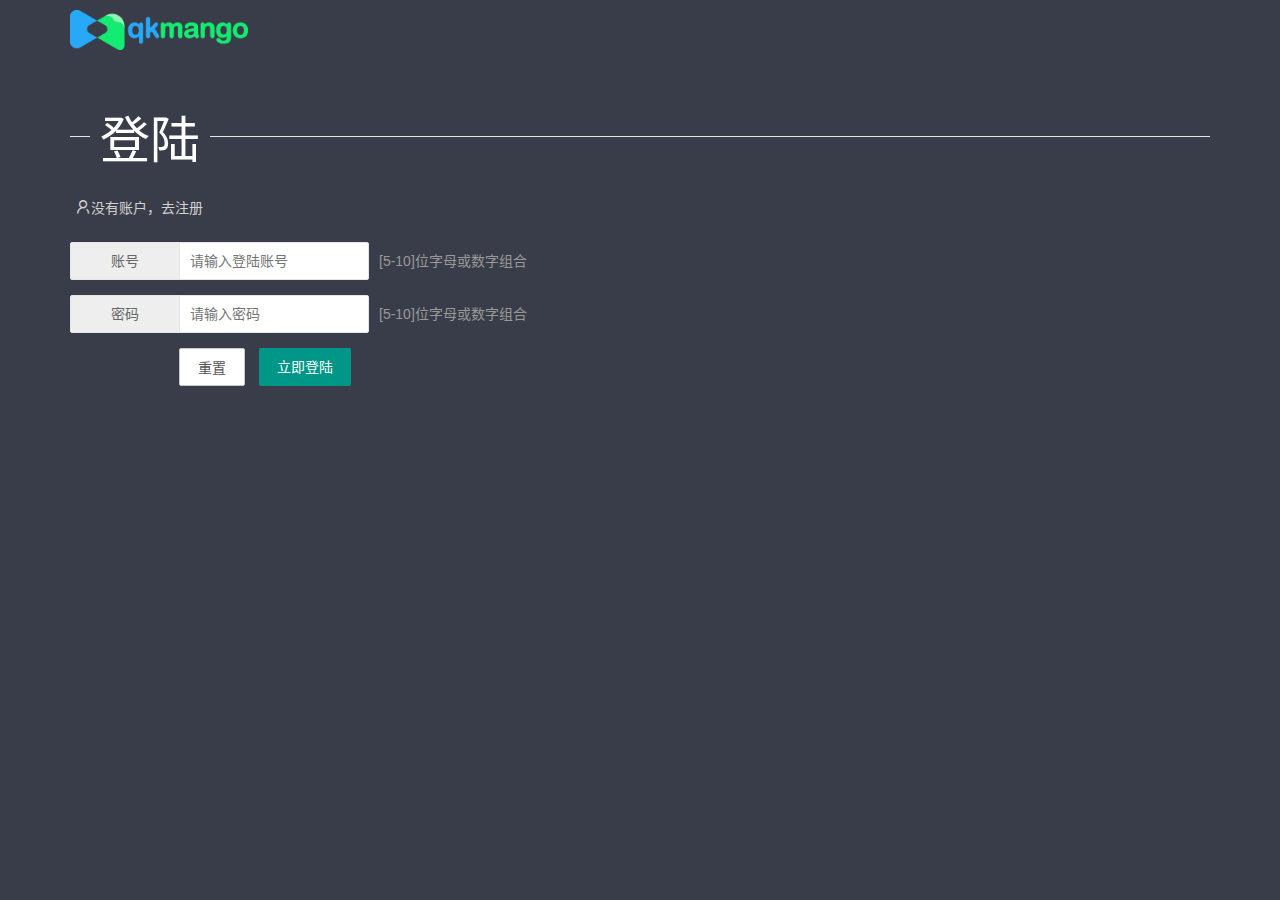
<file: src/main/webapp/login.html>
<!DOCTYPE html>
<html lang="zh-CN">
<head>
<meta charset="utf-8">
<title>登陆</title>
<link rel="stylesheet" type="text/css" href="lib/layui/css/layui.css"/>
<link rel="stylesheet" type="text/css" href="css/login.css"/>
</head>
<body class="layui-main layui-bg-black">
	
<!-- 顶部导航条logo -->
<nav id="top-nav">
	<a href="http://qkmango.cn" target="_blank"><img src="imgs/logo_color.png" /></a>
</nav>
	
<fieldset class="layui-elem-field layui-field-title layui-bg-black" style="margin-top: 50px;">
    <legend>登陆</legend>
</fieldset>
<a href="register.html" id="tip"><i class="layui-icon">&#xe66f;</i>没有账户，去注册</a>
<form class="layui-form layui-form-pane" action="">
    <div class="layui-form-item">
        <label class="layui-form-label layui-bg-gray">账号</label>
        <div class="layui-input-inline">
            <input type="text" name="loginAct" id="loginAct" lay-verify="required|loginAct" placeholder="请输入登陆账号" autocomplete="off" class="layui-input">
        </div>
        <div class="layui-form-mid layui-word-aux">[5-10]位字母或数字组合</div>
    </div>

    <div class="layui-form-item">
        <label class="layui-form-label layui-bg-gray">密码</label>
        <div class="layui-input-inline">
            <input type="password" name="loginPwd" id="loginPwd" lay-verify="required" placeholder="请输入密码" autocomplete="off" class="layui-input">
        </div>
        <div class="layui-form-mid layui-word-aux">[5-10]位字母或数字组合</div>
    </div>
    <div class="layui-form-item">
        <div class="layui-input-block">
            <button type="reset" class="layui-btn layui-btn-primary">重置</button>
            <button type="button" class="layui-btn" lay-submit id="submit" lay-filter="formsubmit">立即登陆</button>
        </div>
    </div>
</form>

</body>
</html>
<script type="text/javascript" src="lib/jquery/jquery-3.5.1.js"></script>
<script type="text/javascript" src="lib/layui/layui.js"></script>
<script type="text/javascript" src="js/login.js"></script>
</file>
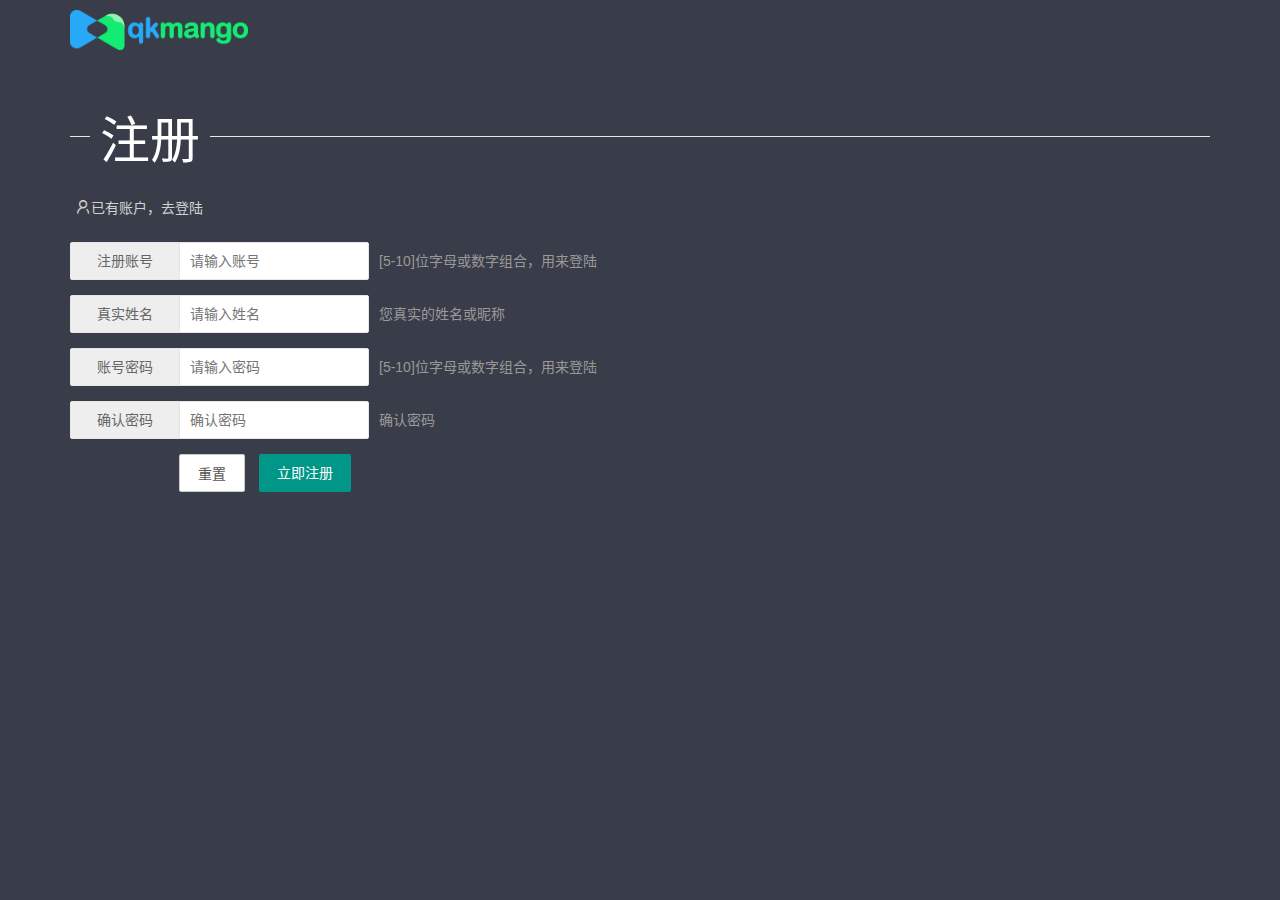
<file: src/main/webapp/register.html>
<!DOCTYPE html>
<html lang="zh-CN">
<head>
<meta charset="utf-8">
<title>注册</title>
<link rel="stylesheet" type="text/css" href="lib/layui/css/layui.css"/>
<link rel="stylesheet" type="text/css" href="css/login.css"/>
</head>
<body class="layui-main layui-bg-black">
<!-- 顶部导航条 -->
<nav id="top-nav">
	<a href="http://qkmango.cn" target="_blank"><img src="imgs/logo_color.png" /></a>
</nav>
<fieldset class="layui-elem-field layui-field-title layui-bg-black" style="margin-top: 50px;">
    <legend>注册</legend>
</fieldset>
<a href="login.html" id="tip"><i class="layui-icon">&#xe66f;</i>已有账户，去登陆</a>
<form class="layui-form layui-form-pane">
    <div class="layui-form-item">
        <label class="layui-form-label layui-bg-gray">注册账号</label>
        <div class="layui-input-inline">
            <input type="text" name="loginAct" id="loginAct" lay-verify="required|loginAct" placeholder="请输入账号" autocomplete="off" class="layui-input">
        </div>
        <div class="layui-form-mid layui-word-aux">[5-10]位字母或数字组合，用来登陆</div>
    </div>
	
	
	<div class="layui-form-item">
	    <label class="layui-form-label layui-bg-gray">真实姓名</label>
	    <div class="layui-input-inline">
	        <input type="text" name="name" id="name" lay-verify="required" placeholder="请输入姓名" autocomplete="off" class="layui-input">
	    </div>
	    <div class="layui-form-mid layui-word-aux">您真实的姓名或昵称</div>
	</div>

    <div class="layui-form-item">
        <label class="layui-form-label layui-bg-gray">账号密码</label>
        <div class="layui-input-inline">
            <input type="password" name="loginPwd" id="loginPwd" lay-verify="required|loginPwd" placeholder="请输入密码" autocomplete="off" class="layui-input">
        </div>
        <div class="layui-form-mid layui-word-aux">[5-10]位字母或数字组合，用来登陆</div>
    </div>
	
	<div class="layui-form-item">
	    <label class="layui-form-label layui-bg-gray">确认密码</label>
	    <div class="layui-input-inline">
	        <input type="password" name="checkPwd" id="checkPwd" lay-verify="required|loginPwd|checkPwd" placeholder="确认密码" autocomplete="off" class="layui-input">
	    </div>
	    <div class="layui-form-mid layui-word-aux">确认密码</div>
	</div>
	
    <div class="layui-form-item">
        <div class="layui-input-block">
            <button type="reset" class="layui-btn layui-btn-primary">重置</button>
            <button type="button" class="layui-btn" lay-submit id="submit" lay-filter="formsubmit">立即注册</button>
        </div>
    </div>
</form>

</body>
</html>
<script type="text/javascript" src="lib/jquery/jquery-3.5.1.js"></script>
<script type="text/javascript" src="lib/layui/layui.js"></script>
<script type="text/javascript" src="js/register.js"></script>
</file>
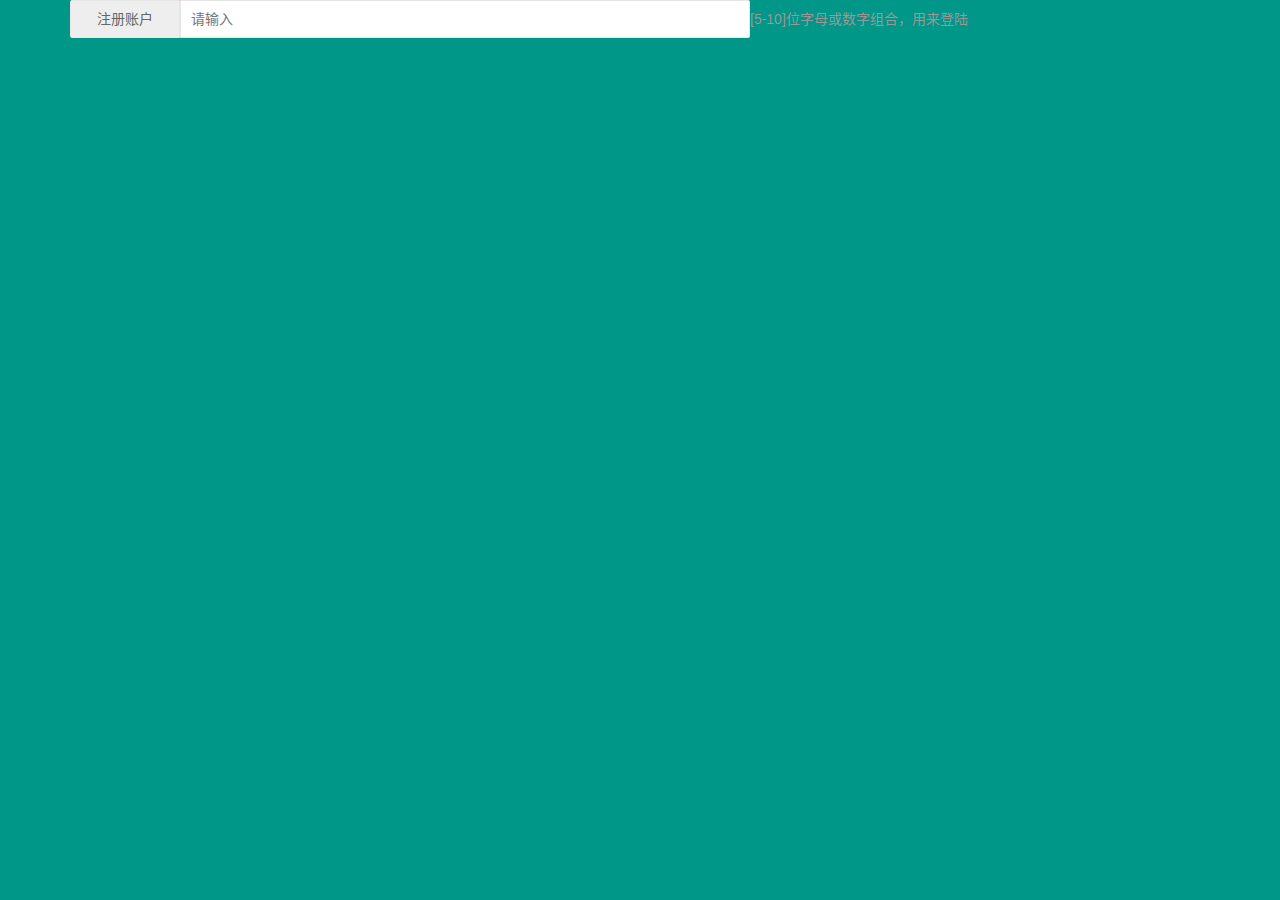
<file: src/main/webapp/Test.html>
<!DOCTYPE html>
<html lang="zh-CN">
<head>
<meta charset="utf-8">
<title>注册</title>
<link rel="stylesheet" type="text/css" href="lib/layui/css/layui.css"/>
<!-- <link rel="stylesheet" type="text/css" href="css/login.css"/> -->
</head>
<body class="layui-bg-green">


<div class="layui-container layui-form layui-form-pane">
  <div class="layui-row layui-form-item">
    <div class="layui-bg-black" style="line-height: 100px;">
		<label class="layui-form-label layui-bg-gray">注册账户</label>
	</div>
    <div class="layui-col-xs12 layui-col-md6 layui-bg-red" style="line-height: 100px;">
		<div class="">
		    <input type="text" name="loginAct" id="loginAct" lay-verify="required|loginAct" placeholder="请输入" autocomplete="off" class="layui-input">
		</div>
	</div>
    <div class="layui-bg-orange" style="line-height: 100px;">
		<div class="layui-form-mid layui-word-aux">[5-10]位字母或数字组合，用来登陆</div>
	</div>
  </div>
  
  
<!--  <div class="layui-form-item">
      <label class="layui-form-label layui-bg-gray">注册账户</label>
      <div class="layui-input-inline">
          <input type="text" name="loginAct" id="loginAct" lay-verify="required|loginAct" placeholder="请输入" autocomplete="off" class="layui-input">
      </div>
      <div class="layui-form-mid layui-word-aux">[5-10]位字母或数字组合，用来登陆</div>
  </div> -->
  
  
</div>


</body>
</html>
<script type="text/javascript" src="lib/jquery/jquery-3.5.1.js"></script>
<script type="text/javascript" src="lib/layui/layui.js"></script>
<script type="text/javascript" src="js/register.js"></script>
</file>
<file: src/main/webapp/lib/layui/css/layui.css>
/** layui-v2.5.7 MIT License */
 .layui-inline,img{display:inline-block;vertical-align:middle}h1,h2,h3,h4,h5,h6{font-weight:400}.layui-edge,.layui-header,.layui-inline,.layui-main{position:relative}.layui-body,.layui-edge,.layui-elip{overflow:hidden}.layui-btn,.layui-edge,.layui-inline,img{vertical-align:middle}.layui-btn,.layui-disabled,.layui-icon,.layui-unselect{-moz-user-select:none;-webkit-user-select:none;-ms-user-select:none}.layui-elip,.layui-form-checkbox span,.layui-form-pane .layui-form-label{text-overflow:ellipsis;white-space:nowrap}.layui-breadcrumb,.layui-tree-btnGroup{visibility:hidden}blockquote,body,button,dd,div,dl,dt,form,h1,h2,h3,h4,h5,h6,input,li,ol,p,pre,td,textarea,th,ul{margin:0;padding:0;-webkit-tap-highlight-color:rgba(0,0,0,0)}a:active,a:hover{outline:0}img{border:none}li{list-style:none}table{border-collapse:collapse;border-spacing:0}h4,h5,h6{font-size:100%}button,input,optgroup,option,select,textarea{font-family:inherit;font-size:inherit;font-style:inherit;font-weight:inherit;outline:0}pre{white-space:pre-wrap;white-space:-moz-pre-wrap;white-space:-pre-wrap;white-space:-o-pre-wrap;word-wrap:break-word}body{line-height:24px;font:14px Helvetica Neue,Helvetica,PingFang SC,Tahoma,Arial,sans-serif}hr{height:1px;margin:10px 0;border:0;clear:both}a{color:#333;text-decoration:none}a:hover{color:#777}a cite{font-style:normal;*cursor:pointer}.layui-border-box,.layui-border-box *{box-sizing:border-box}.layui-box,.layui-box *{box-sizing:content-box}.layui-clear{clear:both;*zoom:1}.layui-clear:after{content:'\20';clear:both;*zoom:1;display:block;height:0}.layui-inline{*display:inline;*zoom:1}.layui-edge{display:inline-block;width:0;height:0;border-width:6px;border-style:dashed;border-color:transparent}.layui-edge-top{top:-4px;border-bottom-color:#999;border-bottom-style:solid}.layui-edge-right{border-left-color:#999;border-left-style:solid}.layui-edge-bottom{top:2px;border-top-color:#999;border-top-style:solid}.layui-edge-left{border-right-color:#999;border-right-style:solid}.layui-disabled,.layui-disabled:hover{color:#d2d2d2!important;cursor:not-allowed!important}.layui-circle{border-radius:100%}.layui-show{display:block!important}.layui-hide{display:none!important}@font-face{font-family:layui-icon;src:url(../font/iconfont.eot?v=256);src:url(../font/iconfont.eot?v=256#iefix) format('embedded-opentype'),url(../font/iconfont.woff2?v=256) format('woff2'),url(../font/iconfont.woff?v=256) format('woff'),url(../font/iconfont.ttf?v=256) format('truetype'),url(../font/iconfont.svg?v=256#layui-icon) format('svg')}.layui-icon{font-family:layui-icon!important;font-size:16px;font-style:normal;-webkit-font-smoothing:antialiased;-moz-osx-font-smoothing:grayscale}.layui-icon-reply-fill:before{content:"\e611"}.layui-icon-set-fill:before{content:"\e614"}.layui-icon-menu-fill:before{content:"\e60f"}.layui-icon-search:before{content:"\e615"}.layui-icon-share:before{content:"\e641"}.layui-icon-set-sm:before{content:"\e620"}.layui-icon-engine:before{content:"\e628"}.layui-icon-close:before{content:"\1006"}.layui-icon-close-fill:before{content:"\1007"}.layui-icon-chart-screen:before{content:"\e629"}.layui-icon-star:before{content:"\e600"}.layui-icon-circle-dot:before{content:"\e617"}.layui-icon-chat:before{content:"\e606"}.layui-icon-release:before{content:"\e609"}.layui-icon-list:before{content:"\e60a"}.layui-icon-chart:before{content:"\e62c"}.layui-icon-ok-circle:before{content:"\1005"}.layui-icon-layim-theme:before{content:"\e61b"}.layui-icon-table:before{content:"\e62d"}.layui-icon-right:before{content:"\e602"}.layui-icon-left:before{content:"\e603"}.layui-icon-cart-simple:before{content:"\e698"}.layui-icon-face-cry:before{content:"\e69c"}.layui-icon-face-smile:before{content:"\e6af"}.layui-icon-survey:before{content:"\e6b2"}.layui-icon-tree:before{content:"\e62e"}.layui-icon-ie:before{content:"\e7bb"}.layui-icon-upload-circle:before{content:"\e62f"}.layui-icon-add-circle:before{content:"\e61f"}.layui-icon-download-circle:before{content:"\e601"}.layui-icon-templeate-1:before{content:"\e630"}.layui-icon-util:before{content:"\e631"}.layui-icon-face-surprised:before{content:"\e664"}.layui-icon-edit:before{content:"\e642"}.layui-icon-speaker:before{content:"\e645"}.layui-icon-down:before{content:"\e61a"}.layui-icon-file:before{content:"\e621"}.layui-icon-layouts:before{content:"\e632"}.layui-icon-rate-half:before{content:"\e6c9"}.layui-icon-add-circle-fine:before{content:"\e608"}.layui-icon-prev-circle:before{content:"\e633"}.layui-icon-read:before{content:"\e705"}.layui-icon-404:before{content:"\e61c"}.layui-icon-carousel:before{content:"\e634"}.layui-icon-help:before{content:"\e607"}.layui-icon-code-circle:before{content:"\e635"}.layui-icon-windows:before{content:"\e67f"}.layui-icon-water:before{content:"\e636"}.layui-icon-username:before{content:"\e66f"}.layui-icon-find-fill:before{content:"\e670"}.layui-icon-about:before{content:"\e60b"}.layui-icon-location:before{content:"\e715"}.layui-icon-up:before{content:"\e619"}.layui-icon-pause:before{content:"\e651"}.layui-icon-date:before{content:"\e637"}.layui-icon-layim-uploadfile:before{content:"\e61d"}.layui-icon-delete:before{content:"\e640"}.layui-icon-play:before{content:"\e652"}.layui-icon-top:before{content:"\e604"}.layui-icon-firefox:before{content:"\e686"}.layui-icon-friends:before{content:"\e612"}.layui-icon-refresh-3:before{content:"\e9aa"}.layui-icon-ok:before{content:"\e605"}.layui-icon-layer:before{content:"\e638"}.layui-icon-face-smile-fine:before{content:"\e60c"}.layui-icon-dollar:before{content:"\e659"}.layui-icon-group:before{content:"\e613"}.layui-icon-layim-download:before{content:"\e61e"}.layui-icon-picture-fine:before{content:"\e60d"}.layui-icon-link:before{content:"\e64c"}.layui-icon-diamond:before{content:"\e735"}.layui-icon-log:before{content:"\e60e"}.layui-icon-key:before{content:"\e683"}.layui-icon-rate-solid:before{content:"\e67a"}.layui-icon-fonts-del:before{content:"\e64f"}.layui-icon-unlink:before{content:"\e64d"}.layui-icon-fonts-clear:before{content:"\e639"}.layui-icon-triangle-r:before{content:"\e623"}.layui-icon-circle:before{content:"\e63f"}.layui-icon-radio:before{content:"\e643"}.layui-icon-align-center:before{content:"\e647"}.layui-icon-align-right:before{content:"\e648"}.layui-icon-align-left:before{content:"\e649"}.layui-icon-loading-1:before{content:"\e63e"}.layui-icon-return:before{content:"\e65c"}.layui-icon-fonts-strong:before{content:"\e62b"}.layui-icon-upload:before{content:"\e67c"}.layui-icon-dialogue:before{content:"\e63a"}.layui-icon-video:before{content:"\e6ed"}.layui-icon-headset:before{content:"\e6fc"}.layui-icon-cellphone-fine:before{content:"\e63b"}.layui-icon-add-1:before{content:"\e654"}.layui-icon-face-smile-b:before{content:"\e650"}.layui-icon-fonts-html:before{content:"\e64b"}.layui-icon-screen-full:before{content:"\e622"}.layui-icon-form:before{content:"\e63c"}.layui-icon-cart:before{content:"\e657"}.layui-icon-camera-fill:before{content:"\e65d"}.layui-icon-tabs:before{content:"\e62a"}.layui-icon-heart-fill:before{content:"\e68f"}.layui-icon-fonts-code:before{content:"\e64e"}.layui-icon-ios:before{content:"\e680"}.layui-icon-at:before{content:"\e687"}.layui-icon-fire:before{content:"\e756"}.layui-icon-set:before{content:"\e716"}.layui-icon-fonts-u:before{content:"\e646"}.layui-icon-triangle-d:before{content:"\e625"}.layui-icon-tips:before{content:"\e702"}.layui-icon-picture:before{content:"\e64a"}.layui-icon-more-vertical:before{content:"\e671"}.layui-icon-bluetooth:before{content:"\e689"}.layui-icon-flag:before{content:"\e66c"}.layui-icon-loading:before{content:"\e63d"}.layui-icon-fonts-i:before{content:"\e644"}.layui-icon-refresh-1:before{content:"\e666"}.layui-icon-rmb:before{content:"\e65e"}.layui-icon-addition:before{content:"\e624"}.layui-icon-home:before{content:"\e68e"}.layui-icon-time:before{content:"\e68d"}.layui-icon-user:before{content:"\e770"}.layui-icon-notice:before{content:"\e667"}.layui-icon-chrome:before{content:"\e68a"}.layui-icon-edge:before{content:"\e68b"}.layui-icon-login-weibo:before{content:"\e675"}.layui-icon-voice:before{content:"\e688"}.layui-icon-upload-drag:before{content:"\e681"}.layui-icon-login-qq:before{content:"\e676"}.layui-icon-snowflake:before{content:"\e6b1"}.layui-icon-heart:before{content:"\e68c"}.layui-icon-logout:before{content:"\e682"}.layui-icon-file-b:before{content:"\e655"}.layui-icon-template:before{content:"\e663"}.layui-icon-transfer:before{content:"\e691"}.layui-icon-auz:before{content:"\e672"}.layui-icon-console:before{content:"\e665"}.layui-icon-app:before{content:"\e653"}.layui-icon-prev:before{content:"\e65a"}.layui-icon-website:before{content:"\e7ae"}.layui-icon-next:before{content:"\e65b"}.layui-icon-component:before{content:"\e857"}.layui-icon-android:before{content:"\e684"}.layui-icon-more:before{content:"\e65f"}.layui-icon-login-wechat:before{content:"\e677"}.layui-icon-shrink-right:before{content:"\e668"}.layui-icon-spread-left:before{content:"\e66b"}.layui-icon-camera:before{content:"\e660"}.layui-icon-note:before{content:"\e66e"}.layui-icon-refresh:before{content:"\e669"}.layui-icon-female:before{content:"\e661"}.layui-icon-male:before{content:"\e662"}.layui-icon-screen-restore:before{content:"\e758"}.layui-icon-password:before{content:"\e673"}.layui-icon-senior:before{content:"\e674"}.layui-icon-theme:before{content:"\e66a"}.layui-icon-tread:before{content:"\e6c5"}.layui-icon-praise:before{content:"\e6c6"}.layui-icon-star-fill:before{content:"\e658"}.layui-icon-rate:before{content:"\e67b"}.layui-icon-template-1:before{content:"\e656"}.layui-icon-vercode:before{content:"\e679"}.layui-icon-service:before{content:"\e626"}.layui-icon-cellphone:before{content:"\e678"}.layui-icon-print:before{content:"\e66d"}.layui-icon-cols:before{content:"\e610"}.layui-icon-wifi:before{content:"\e7e0"}.layui-icon-export:before{content:"\e67d"}.layui-icon-rss:before{content:"\e808"}.layui-icon-slider:before{content:"\e714"}.layui-icon-email:before{content:"\e618"}.layui-icon-subtraction:before{content:"\e67e"}.layui-icon-mike:before{content:"\e6dc"}.layui-icon-light:before{content:"\e748"}.layui-icon-gift:before{content:"\e627"}.layui-icon-mute:before{content:"\e685"}.layui-icon-reduce-circle:before{content:"\e616"}.layui-icon-music:before{content:"\e690"}.layui-main{width:1140px;margin:0 auto}.layui-header{z-index:1000;height:60px}.layui-header a:hover{transition:all .5s;-webkit-transition:all .5s}.layui-side{position:fixed;left:0;top:0;bottom:0;z-index:999;width:200px;overflow-x:hidden}.layui-side-scroll{position:relative;width:220px;height:100%;overflow-x:hidden}.layui-body{position:absolute;left:200px;right:0;top:0;bottom:0;z-index:998;width:auto;overflow-y:auto;box-sizing:border-box}.layui-layout-body{overflow:hidden}.layui-layout-admin .layui-header{background-color:#23262E}.layui-layout-admin .layui-side{top:60px;width:200px;overflow-x:hidden}.layui-layout-admin .layui-body{position:fixed;top:60px;bottom:44px}.layui-layout-admin .layui-main{width:auto;margin:0 15px}.layui-layout-admin .layui-footer{position:fixed;left:200px;right:0;bottom:0;height:44px;line-height:44px;padding:0 15px;background-color:#eee}.layui-layout-admin .layui-logo{position:absolute;left:0;top:0;width:200px;height:100%;line-height:60px;text-align:center;color:#009688;font-size:16px}.layui-layout-admin .layui-header .layui-nav{background:0 0}.layui-layout-left{position:absolute!important;left:200px;top:0}.layui-layout-right{position:absolute!important;right:0;top:0}.layui-container{position:relative;margin:0 auto;padding:0 15px;box-sizing:border-box}.layui-fluid{position:relative;margin:0 auto;padding:0 15px}.layui-row:after,.layui-row:before{content:'';display:block;clear:both}.layui-col-lg1,.layui-col-lg10,.layui-col-lg11,.layui-col-lg12,.layui-col-lg2,.layui-col-lg3,.layui-col-lg4,.layui-col-lg5,.layui-col-lg6,.layui-col-lg7,.layui-col-lg8,.layui-col-lg9,.layui-col-md1,.layui-col-md10,.layui-col-md11,.layui-col-md12,.layui-col-md2,.layui-col-md3,.layui-col-md4,.layui-col-md5,.layui-col-md6,.layui-col-md7,.layui-col-md8,.layui-col-md9,.layui-col-sm1,.layui-col-sm10,.layui-col-sm11,.layui-col-sm12,.layui-col-sm2,.layui-col-sm3,.layui-col-sm4,.layui-col-sm5,.layui-col-sm6,.layui-col-sm7,.layui-col-sm8,.layui-col-sm9,.layui-col-xs1,.layui-col-xs10,.layui-col-xs11,.layui-col-xs12,.layui-col-xs2,.layui-col-xs3,.layui-col-xs4,.layui-col-xs5,.layui-col-xs6,.layui-col-xs7,.layui-col-xs8,.layui-col-xs9{position:relative;display:block;box-sizing:border-box}.layui-col-xs1,.layui-col-xs10,.layui-col-xs11,.layui-col-xs12,.layui-col-xs2,.layui-col-xs3,.layui-col-xs4,.layui-col-xs5,.layui-col-xs6,.layui-col-xs7,.layui-col-xs8,.layui-col-xs9{float:left}.layui-col-xs1{width:8.33333333%}.layui-col-xs2{width:16.66666667%}.layui-col-xs3{width:25%}.layui-col-xs4{width:33.33333333%}.layui-col-xs5{width:41.66666667%}.layui-col-xs6{width:50%}.layui-col-xs7{width:58.33333333%}.layui-col-xs8{width:66.66666667%}.layui-col-xs9{width:75%}.layui-col-xs10{width:83.33333333%}.layui-col-xs11{width:91.66666667%}.layui-col-xs12{width:100%}.layui-col-xs-offset1{margin-left:8.33333333%}.layui-col-xs-offset2{margin-left:16.66666667%}.layui-col-xs-offset3{margin-left:25%}.layui-col-xs-offset4{margin-left:33.33333333%}.layui-col-xs-offset5{margin-left:41.66666667%}.layui-col-xs-offset6{margin-left:50%}.layui-col-xs-offset7{margin-left:58.33333333%}.layui-col-xs-offset8{margin-left:66.66666667%}.layui-col-xs-offset9{margin-left:75%}.layui-col-xs-offset10{margin-left:83.33333333%}.layui-col-xs-offset11{margin-left:91.66666667%}.layui-col-xs-offset12{margin-left:100%}@media screen and (max-width:768px){.layui-hide-xs{display:none!important}.layui-show-xs-block{display:block!important}.layui-show-xs-inline{display:inline!important}.layui-show-xs-inline-block{display:inline-block!important}}@media screen and (min-width:768px){.layui-container{width:750px}.layui-hide-sm{display:none!important}.layui-show-sm-block{display:block!important}.layui-show-sm-inline{display:inline!important}.layui-show-sm-inline-block{display:inline-block!important}.layui-col-sm1,.layui-col-sm10,.layui-col-sm11,.layui-col-sm12,.layui-col-sm2,.layui-col-sm3,.layui-col-sm4,.layui-col-sm5,.layui-col-sm6,.layui-col-sm7,.layui-col-sm8,.layui-col-sm9{float:left}.layui-col-sm1{width:8.33333333%}.layui-col-sm2{width:16.66666667%}.layui-col-sm3{width:25%}.layui-col-sm4{width:33.33333333%}.layui-col-sm5{width:41.66666667%}.layui-col-sm6{width:50%}.layui-col-sm7{width:58.33333333%}.layui-col-sm8{width:66.66666667%}.layui-col-sm9{width:75%}.layui-col-sm10{width:83.33333333%}.layui-col-sm11{width:91.66666667%}.layui-col-sm12{width:100%}.layui-col-sm-offset1{margin-left:8.33333333%}.layui-col-sm-offset2{margin-left:16.66666667%}.layui-col-sm-offset3{margin-left:25%}.layui-col-sm-offset4{margin-left:33.33333333%}.layui-col-sm-offset5{margin-left:41.66666667%}.layui-col-sm-offset6{margin-left:50%}.layui-col-sm-offset7{margin-left:58.33333333%}.layui-col-sm-offset8{margin-left:66.66666667%}.layui-col-sm-offset9{margin-left:75%}.layui-col-sm-offset10{margin-left:83.33333333%}.layui-col-sm-offset11{margin-left:91.66666667%}.layui-col-sm-offset12{margin-left:100%}}@media screen and (min-width:992px){.layui-container{width:970px}.layui-hide-md{display:none!important}.layui-show-md-block{display:block!important}.layui-show-md-inline{display:inline!important}.layui-show-md-inline-block{display:inline-block!important}.layui-col-md1,.layui-col-md10,.layui-col-md11,.layui-col-md12,.layui-col-md2,.layui-col-md3,.layui-col-md4,.layui-col-md5,.layui-col-md6,.layui-col-md7,.layui-col-md8,.layui-col-md9{float:left}.layui-col-md1{width:8.33333333%}.layui-col-md2{width:16.66666667%}.layui-col-md3{width:25%}.layui-col-md4{width:33.33333333%}.layui-col-md5{width:41.66666667%}.layui-col-md6{width:50%}.layui-col-md7{width:58.33333333%}.layui-col-md8{width:66.66666667%}.layui-col-md9{width:75%}.layui-col-md10{width:83.33333333%}.layui-col-md11{width:91.66666667%}.layui-col-md12{width:100%}.layui-col-md-offset1{margin-left:8.33333333%}.layui-col-md-offset2{margin-left:16.66666667%}.layui-col-md-offset3{margin-left:25%}.layui-col-md-offset4{margin-left:33.33333333%}.layui-col-md-offset5{margin-left:41.66666667%}.layui-col-md-offset6{margin-left:50%}.layui-col-md-offset7{margin-left:58.33333333%}.layui-col-md-offset8{margin-left:66.66666667%}.layui-col-md-offset9{margin-left:75%}.layui-col-md-offset10{margin-left:83.33333333%}.layui-col-md-offset11{margin-left:91.66666667%}.layui-col-md-offset12{margin-left:100%}}@media screen and (min-width:1200px){.layui-container{width:1170px}.layui-hide-lg{display:none!important}.layui-show-lg-block{display:block!important}.layui-show-lg-inline{display:inline!important}.layui-show-lg-inline-block{display:inline-block!important}.layui-col-lg1,.layui-col-lg10,.layui-col-lg11,.layui-col-lg12,.layui-col-lg2,.layui-col-lg3,.layui-col-lg4,.layui-col-lg5,.layui-col-lg6,.layui-col-lg7,.layui-col-lg8,.layui-col-lg9{float:left}.layui-col-lg1{width:8.33333333%}.layui-col-lg2{width:16.66666667%}.layui-col-lg3{width:25%}.layui-col-lg4{width:33.33333333%}.layui-col-lg5{width:41.66666667%}.layui-col-lg6{width:50%}.layui-col-lg7{width:58.33333333%}.layui-col-lg8{width:66.66666667%}.layui-col-lg9{width:75%}.layui-col-lg10{width:83.33333333%}.layui-col-lg11{width:91.66666667%}.layui-col-lg12{width:100%}.layui-col-lg-offset1{margin-left:8.33333333%}.layui-col-lg-offset2{margin-left:16.66666667%}.layui-col-lg-offset3{margin-left:25%}.layui-col-lg-offset4{margin-left:33.33333333%}.layui-col-lg-offset5{margin-left:41.66666667%}.layui-col-lg-offset6{margin-left:50%}.layui-col-lg-offset7{margin-left:58.33333333%}.layui-col-lg-offset8{margin-left:66.66666667%}.layui-col-lg-offset9{margin-left:75%}.layui-col-lg-offset10{margin-left:83.33333333%}.layui-col-lg-offset11{margin-left:91.66666667%}.layui-col-lg-offset12{margin-left:100%}}.layui-col-space1{margin:-.5px}.layui-col-space1>*{padding:.5px}.layui-col-space2{margin:-1px}.layui-col-space2>*{padding:1px}.layui-col-space4{margin:-2px}.layui-col-space4>*{padding:2px}.layui-col-space5{margin:-2.5px}.layui-col-space5>*{padding:2.5px}.layui-col-space6{margin:-3px}.layui-col-space6>*{padding:3px}.layui-col-space8{margin:-4px}.layui-col-space8>*{padding:4px}.layui-col-space10{margin:-5px}.layui-col-space10>*{padding:5px}.layui-col-space12{margin:-6px}.layui-col-space12>*{padding:6px}.layui-col-space14{margin:-7px}.layui-col-space14>*{padding:7px}.layui-col-space15{margin:-7.5px}.layui-col-space15>*{padding:7.5px}.layui-col-space16{margin:-8px}.layui-col-space16>*{padding:8px}.layui-col-space18{margin:-9px}.layui-col-space18>*{padding:9px}.layui-col-space20{margin:-10px}.layui-col-space20>*{padding:10px}.layui-col-space22{margin:-11px}.layui-col-space22>*{padding:11px}.layui-col-space24{margin:-12px}.layui-col-space24>*{padding:12px}.layui-col-space25{margin:-12.5px}.layui-col-space25>*{padding:12.5px}.layui-col-space26{margin:-13px}.layui-col-space26>*{padding:13px}.layui-col-space28{margin:-14px}.layui-col-space28>*{padding:14px}.layui-col-space30{margin:-15px}.layui-col-space30>*{padding:15px}.layui-btn,.layui-input,.layui-select,.layui-textarea,.layui-upload-button{outline:0;-webkit-appearance:none;transition:all .3s;-webkit-transition:all .3s;box-sizing:border-box}.layui-elem-quote{margin-bottom:10px;padding:15px;line-height:22px;border-left:5px solid #009688;border-radius:0 2px 2px 0;background-color:#f2f2f2}.layui-quote-nm{border-style:solid;border-width:1px 1px 1px 5px;background:0 0}.layui-elem-field{margin-bottom:10px;padding:0;border-width:1px;border-style:solid}.layui-elem-field legend{margin-left:20px;padding:0 10px;font-size:20px;font-weight:300}.layui-field-title{margin:10px 0 20px;border-width:1px 0 0}.layui-field-box{padding:10px 15px}.layui-field-title .layui-field-box{padding:10px 0}.layui-progress{position:relative;height:6px;border-radius:20px;background-color:#e2e2e2}.layui-progress-bar{position:absolute;left:0;top:0;width:0;max-width:100%;height:6px;border-radius:20px;text-align:right;background-color:#5FB878;transition:all .3s;-webkit-transition:all .3s}.layui-progress-big,.layui-progress-big .layui-progress-bar{height:18px;line-height:18px}.layui-progress-text{position:relative;top:-20px;line-height:18px;font-size:12px;color:#666}.layui-progress-big .layui-progress-text{position:static;padding:0 10px;color:#fff}.layui-collapse{border-width:1px;border-style:solid;border-radius:2px}.layui-colla-content,.layui-colla-item{border-top-width:1px;border-top-style:solid}.layui-colla-item:first-child{border-top:none}.layui-colla-title{position:relative;height:42px;line-height:42px;padding:0 15px 0 35px;color:#333;background-color:#f2f2f2;cursor:pointer;font-size:14px;overflow:hidden}.layui-colla-content{display:none;padding:10px 15px;line-height:22px;color:#666}.layui-colla-icon{position:absolute;left:15px;top:0;font-size:14px}.layui-card{margin-bottom:15px;border-radius:2px;background-color:#fff;box-shadow:0 1px 2px 0 rgba(0,0,0,.05)}.layui-card:last-child{margin-bottom:0}.layui-card-header{position:relative;height:42px;line-height:42px;padding:0 15px;border-bottom:1px solid #f6f6f6;color:#333;border-radius:2px 2px 0 0;font-size:14px}.layui-bg-black,.layui-bg-blue,.layui-bg-cyan,.layui-bg-green,.layui-bg-orange,.layui-bg-red{color:#fff!important}.layui-card-body{position:relative;padding:10px 15px;line-height:24px}.layui-card-body[pad15]{padding:15px}.layui-card-body[pad20]{padding:20px}.layui-card-body .layui-table{margin:5px 0}.layui-card .layui-tab{margin:0}.layui-panel-window{position:relative;padding:15px;border-radius:0;border-top:5px solid #E6E6E6;background-color:#fff}.layui-auxiliar-moving{position:fixed;left:0;right:0;top:0;bottom:0;width:100%;height:100%;background:0 0;z-index:9999999999}.layui-form-label,.layui-form-mid,.layui-form-select,.layui-input-block,.layui-input-inline,.layui-textarea{position:relative}.layui-bg-red{background-color:#FF5722!important}.layui-bg-orange{background-color:#FFB800!important}.layui-bg-green{background-color:#009688!important}.layui-bg-cyan{background-color:#2F4056!important}.layui-bg-blue{background-color:#1E9FFF!important}.layui-bg-black{background-color:#393D49!important}.layui-bg-gray{background-color:#eee!important;color:#666!important}.layui-badge-rim,.layui-colla-content,.layui-colla-item,.layui-collapse,.layui-elem-field,.layui-form-pane .layui-form-item[pane],.layui-form-pane .layui-form-label,.layui-input,.layui-layedit,.layui-layedit-tool,.layui-quote-nm,.layui-select,.layui-tab-bar,.layui-tab-card,.layui-tab-title,.layui-tab-title .layui-this:after,.layui-textarea{border-color:#e6e6e6}.layui-timeline-item:before,hr{background-color:#e6e6e6}.layui-text{line-height:22px;font-size:14px;color:#666}.layui-text h1,.layui-text h2,.layui-text h3{font-weight:500;color:#333}.layui-text h1{font-size:30px}.layui-text h2{font-size:24px}.layui-text h3{font-size:18px}.layui-text a:not(.layui-btn){color:#01AAED}.layui-text a:not(.layui-btn):hover{text-decoration:underline}.layui-text ul{padding:5px 0 5px 15px}.layui-text ul li{margin-top:5px;list-style-type:disc}.layui-text em,.layui-word-aux{color:#999!important;padding-left:5px!important;padding-right:5px!important}.layui-btn{display:inline-block;height:38px;line-height:38px;padding:0 18px;background-color:#009688;color:#fff;white-space:nowrap;text-align:center;font-size:14px;border:none;border-radius:2px;cursor:pointer}.layui-btn:hover{opacity:.8;filter:alpha(opacity=80);color:#fff}.layui-btn:active{opacity:1;filter:alpha(opacity=100)}.layui-btn+.layui-btn{margin-left:10px}.layui-btn-container{font-size:0}.layui-btn-container .layui-btn{margin-right:10px;margin-bottom:10px}.layui-btn-container .layui-btn+.layui-btn{margin-left:0}.layui-table .layui-btn-container .layui-btn{margin-bottom:9px}.layui-btn-radius{border-radius:100px}.layui-btn .layui-icon{margin-right:3px;font-size:18px;vertical-align:bottom;vertical-align:middle\9}.layui-btn-primary{border:1px solid #C9C9C9;background-color:#fff;color:#555}.layui-btn-primary:hover{border-color:#009688;color:#333}.layui-btn-normal{background-color:#1E9FFF}.layui-btn-warm{background-color:#FFB800}.layui-btn-danger{background-color:#FF5722}.layui-btn-checked{background-color:#5FB878}.layui-btn-disabled,.layui-btn-disabled:active,.layui-btn-disabled:hover{border:1px solid #e6e6e6;background-color:#FBFBFB;color:#C9C9C9;cursor:not-allowed;opacity:1}.layui-btn-lg{height:44px;line-height:44px;padding:0 25px;font-size:16px}.layui-btn-sm{height:30px;line-height:30px;padding:0 10px;font-size:12px}.layui-btn-sm i{font-size:16px!important}.layui-btn-xs{height:22px;line-height:22px;padding:0 5px;font-size:12px}.layui-btn-xs i{font-size:14px!important}.layui-btn-group{display:inline-block;vertical-align:middle;font-size:0}.layui-btn-group .layui-btn{margin-left:0!important;margin-right:0!important;border-left:1px solid rgba(255,255,255,.5);border-radius:0}.layui-btn-group .layui-btn-primary{border-left:none}.layui-btn-group .layui-btn-primary:hover{border-color:#C9C9C9;color:#009688}.layui-btn-group .layui-btn:first-child{border-left:none;border-radius:2px 0 0 2px}.layui-btn-group .layui-btn-primary:first-child{border-left:1px solid #c9c9c9}.layui-btn-group .layui-btn:last-child{border-radius:0 2px 2px 0}.layui-btn-group .layui-btn+.layui-btn{margin-left:0}.layui-btn-group+.layui-btn-group{margin-left:10px}.layui-btn-fluid{width:100%}.layui-input,.layui-select,.layui-textarea{height:38px;line-height:1.3;line-height:38px\9;border-width:1px;border-style:solid;background-color:#fff;border-radius:2px}.layui-input::-webkit-input-placeholder,.layui-select::-webkit-input-placeholder,.layui-textarea::-webkit-input-placeholder{line-height:1.3}.layui-input,.layui-textarea{display:block;width:100%;padding-left:10px}.layui-input:hover,.layui-textarea:hover{border-color:#D2D2D2!important}.layui-input:focus,.layui-textarea:focus{border-color:#C9C9C9!important}.layui-textarea{min-height:100px;height:auto;line-height:20px;padding:6px 10px;resize:vertical}.layui-select{padding:0 10px}.layui-form input[type=checkbox],.layui-form input[type=radio],.layui-form select{display:none}.layui-form [lay-ignore]{display:initial}.layui-form-item{margin-bottom:15px;clear:both;*zoom:1}.layui-form-item:after{content:'\20';clear:both;*zoom:1;display:block;height:0}.layui-form-label{float:left;display:block;padding:9px 15px;width:80px;font-weight:400;line-height:20px;text-align:right}.layui-form-label-col{display:block;float:none;padding:9px 0;line-height:20px;text-align:left}.layui-form-item .layui-inline{margin-bottom:5px;margin-right:10px}.layui-input-block{margin-left:110px;min-height:36px}.layui-input-inline{display:inline-block;vertical-align:middle}.layui-form-item .layui-input-inline{float:left;width:190px;margin-right:10px}.layui-form-text .layui-input-inline{width:auto}.layui-form-mid{float:left;display:block;padding:9px 0!important;line-height:20px;margin-right:10px}.layui-form-danger+.layui-form-select .layui-input,.layui-form-danger:focus{border-color:#FF5722!important}.layui-form-select .layui-input{padding-right:30px;cursor:pointer}.layui-form-select .layui-edge{position:absolute;right:10px;top:50%;margin-top:-3px;cursor:pointer;border-width:6px;border-top-color:#c2c2c2;border-top-style:solid;transition:all .3s;-webkit-transition:all .3s}.layui-form-select dl{display:none;position:absolute;left:0;top:42px;padding:5px 0;z-index:899;min-width:100%;border:1px solid #d2d2d2;max-height:300px;overflow-y:auto;background-color:#fff;border-radius:2px;box-shadow:0 2px 4px rgba(0,0,0,.12);box-sizing:border-box}.layui-form-select dl dd,.layui-form-select dl dt{padding:0 10px;line-height:36px;white-space:nowrap;overflow:hidden;text-overflow:ellipsis}.layui-form-select dl dt{font-size:12px;color:#999}.layui-form-select dl dd{cursor:pointer}.layui-form-select dl dd:hover{background-color:#f2f2f2;-webkit-transition:.5s all;transition:.5s all}.layui-form-select .layui-select-group dd{padding-left:20px}.layui-form-select dl dd.layui-select-tips{padding-left:10px!important;color:#999}.layui-form-select dl dd.layui-this{background-color:#5FB878;color:#fff}.layui-form-checkbox,.layui-form-select dl dd.layui-disabled{background-color:#fff}.layui-form-selected dl{display:block}.layui-form-checkbox,.layui-form-checkbox *,.layui-form-switch{display:inline-block;vertical-align:middle}.layui-form-selected .layui-edge{margin-top:-9px;-webkit-transform:rotate(180deg);transform:rotate(180deg);margin-top:-3px\9}:root .layui-form-selected .layui-edge{margin-top:-9px\0/IE9}.layui-form-selectup dl{top:auto;bottom:42px}.layui-select-none{margin:5px 0;text-align:center;color:#999}.layui-select-disabled .layui-disabled{border-color:#eee!important}.layui-select-disabled .layui-edge{border-top-color:#d2d2d2}.layui-form-checkbox{position:relative;height:30px;line-height:30px;margin-right:10px;padding-right:30px;cursor:pointer;font-size:0;-webkit-transition:.1s linear;transition:.1s linear;box-sizing:border-box}.layui-form-checkbox span{padding:0 10px;height:100%;font-size:14px;border-radius:2px 0 0 2px;background-color:#d2d2d2;color:#fff;overflow:hidden}.layui-form-checkbox:hover span{background-color:#c2c2c2}.layui-form-checkbox i{position:absolute;right:0;top:0;width:30px;height:28px;border:1px solid #d2d2d2;border-left:none;border-radius:0 2px 2px 0;color:#fff;font-size:20px;text-align:center}.layui-form-checkbox:hover i{border-color:#c2c2c2;color:#c2c2c2}.layui-form-checked,.layui-form-checked:hover{border-color:#5FB878}.layui-form-checked span,.layui-form-checked:hover span{background-color:#5FB878}.layui-form-checked i,.layui-form-checked:hover i{color:#5FB878}.layui-form-item .layui-form-checkbox{margin-top:4px}.layui-form-checkbox[lay-skin=primary]{height:auto!important;line-height:normal!important;min-width:18px;min-height:18px;border:none!important;margin-right:0;padding-left:28px;padding-right:0;background:0 0}.layui-form-checkbox[lay-skin=primary] span{padding-left:0;padding-right:15px;line-height:18px;background:0 0;color:#666}.layui-form-checkbox[lay-skin=primary] i{right:auto;left:0;width:16px;height:16px;line-height:16px;border:1px solid #d2d2d2;font-size:12px;border-radius:2px;background-color:#fff;-webkit-transition:.1s linear;transition:.1s linear}.layui-form-checkbox[lay-skin=primary]:hover i{border-color:#5FB878;color:#fff}.layui-form-checked[lay-skin=primary] i{border-color:#5FB878!important;background-color:#5FB878;color:#fff}.layui-checkbox-disbaled[lay-skin=primary] span{background:0 0!important;color:#c2c2c2}.layui-checkbox-disbaled[lay-skin=primary]:hover i{border-color:#d2d2d2}.layui-form-item .layui-form-checkbox[lay-skin=primary]{margin-top:10px}.layui-form-switch{position:relative;height:22px;line-height:22px;min-width:35px;padding:0 5px;margin-top:8px;border:1px solid #d2d2d2;border-radius:20px;cursor:pointer;background-color:#fff;-webkit-transition:.1s linear;transition:.1s linear}.layui-form-switch i{position:absolute;left:5px;top:3px;width:16px;height:16px;border-radius:20px;background-color:#d2d2d2;-webkit-transition:.1s linear;transition:.1s linear}.layui-form-switch em{position:relative;top:0;width:25px;margin-left:21px;padding:0!important;text-align:center!important;color:#999!important;font-style:normal!important;font-size:12px}.layui-form-onswitch{border-color:#5FB878;background-color:#5FB878}.layui-checkbox-disbaled,.layui-checkbox-disbaled i{border-color:#e2e2e2!important}.layui-form-onswitch i{left:100%;margin-left:-21px;background-color:#fff}.layui-form-onswitch em{margin-left:5px;margin-right:21px;color:#fff!important}.layui-checkbox-disbaled span{background-color:#e2e2e2!important}.layui-checkbox-disbaled:hover i{color:#fff!important}[lay-radio]{display:none}.layui-form-radio,.layui-form-radio *{display:inline-block;vertical-align:middle}.layui-form-radio{line-height:28px;margin:6px 10px 0 0;padding-right:10px;cursor:pointer;font-size:0}.layui-form-radio *{font-size:14px}.layui-form-radio>i{margin-right:8px;font-size:22px;color:#c2c2c2}.layui-form-radio>i:hover,.layui-form-radioed>i{color:#5FB878}.layui-radio-disbaled>i{color:#e2e2e2!important}.layui-form-pane .layui-form-label{width:110px;padding:8px 15px;height:38px;line-height:20px;border-width:1px;border-style:solid;border-radius:2px 0 0 2px;text-align:center;background-color:#FBFBFB;overflow:hidden;box-sizing:border-box}.layui-form-pane .layui-input-inline{margin-left:-1px}.layui-form-pane .layui-input-block{margin-left:110px;left:-1px}.layui-form-pane .layui-input{border-radius:0 2px 2px 0}.layui-form-pane .layui-form-text .layui-form-label{float:none;width:100%;border-radius:2px;box-sizing:border-box;text-align:left}.layui-form-pane .layui-form-text .layui-input-inline{display:block;margin:0;top:-1px;clear:both}.layui-form-pane .layui-form-text .layui-input-block{margin:0;left:0;top:-1px}.layui-form-pane .layui-form-text .layui-textarea{min-height:100px;border-radius:0 0 2px 2px}.layui-form-pane .layui-form-checkbox{margin:4px 0 4px 10px}.layui-form-pane .layui-form-radio,.layui-form-pane .layui-form-switch{margin-top:6px;margin-left:10px}.layui-form-pane .layui-form-item[pane]{position:relative;border-width:1px;border-style:solid}.layui-form-pane .layui-form-item[pane] .layui-form-label{position:absolute;left:0;top:0;height:100%;border-width:0 1px 0 0}.layui-form-pane .layui-form-item[pane] .layui-input-inline{margin-left:110px}@media screen and (max-width:450px){.layui-form-item .layui-form-label{text-overflow:ellipsis;overflow:hidden;white-space:nowrap}.layui-form-item .layui-inline{display:block;margin-right:0;margin-bottom:20px;clear:both}.layui-form-item .layui-inline:after{content:'\20';clear:both;display:block;height:0}.layui-form-item .layui-input-inline{display:block;float:none;left:-3px;width:auto;margin:0 0 10px 112px}.layui-form-item .layui-input-inline+.layui-form-mid{margin-left:110px;top:-5px;padding:0}.layui-form-item .layui-form-checkbox{margin-right:5px;margin-bottom:5px}}.layui-layedit{border-width:1px;border-style:solid;border-radius:2px}.layui-layedit-tool{padding:3px 5px;border-bottom-width:1px;border-bottom-style:solid;font-size:0}.layedit-tool-fixed{position:fixed;top:0;border-top:1px solid #e2e2e2}.layui-layedit-tool .layedit-tool-mid,.layui-layedit-tool .layui-icon{display:inline-block;vertical-align:middle;text-align:center;font-size:14px}.layui-layedit-tool .layui-icon{position:relative;width:32px;height:30px;line-height:30px;margin:3px 5px;color:#777;cursor:pointer;border-radius:2px}.layui-layedit-tool .layui-icon:hover{color:#393D49}.layui-layedit-tool .layui-icon:active{color:#000}.layui-layedit-tool .layedit-tool-active{background-color:#e2e2e2;color:#000}.layui-layedit-tool .layui-disabled,.layui-layedit-tool .layui-disabled:hover{color:#d2d2d2;cursor:not-allowed}.layui-layedit-tool .layedit-tool-mid{width:1px;height:18px;margin:0 10px;background-color:#d2d2d2}.layedit-tool-html{width:50px!important;font-size:30px!important}.layedit-tool-b,.layedit-tool-code,.layedit-tool-help{font-size:16px!important}.layedit-tool-d,.layedit-tool-face,.layedit-tool-image,.layedit-tool-unlink{font-size:18px!important}.layedit-tool-image input{position:absolute;font-size:0;left:0;top:0;width:100%;height:100%;opacity:.01;filter:Alpha(opacity=1);cursor:pointer}.layui-layedit-iframe iframe{display:block;width:100%}#LAY_layedit_code{overflow:hidden}.layui-laypage{display:inline-block;*display:inline;*zoom:1;vertical-align:middle;margin:10px 0;font-size:0}.layui-laypage>a:first-child,.layui-laypage>a:first-child em{border-radius:2px 0 0 2px}.layui-laypage>a:last-child,.layui-laypage>a:last-child em{border-radius:0 2px 2px 0}.layui-laypage>:first-child{margin-left:0!important}.layui-laypage>:last-child{margin-right:0!important}.layui-laypage a,.layui-laypage button,.layui-laypage input,.layui-laypage select,.layui-laypage span{border:1px solid #e2e2e2}.layui-laypage a,.layui-laypage span{display:inline-block;*display:inline;*zoom:1;vertical-align:middle;padding:0 15px;height:28px;line-height:28px;margin:0 -1px 5px 0;background-color:#fff;color:#333;font-size:12px}.layui-flow-more a *,.layui-laypage input,.layui-table-view select[lay-ignore]{display:inline-block}.layui-laypage a:hover{color:#009688}.layui-laypage em{font-style:normal}.layui-laypage .layui-laypage-spr{color:#999;font-weight:700}.layui-laypage a{text-decoration:none}.layui-laypage .layui-laypage-curr{position:relative}.layui-laypage .layui-laypage-curr em{position:relative;color:#fff}.layui-laypage .layui-laypage-curr .layui-laypage-em{position:absolute;left:-1px;top:-1px;padding:1px;width:100%;height:100%;background-color:#009688}.layui-laypage-em{border-radius:2px}.layui-laypage-next em,.layui-laypage-prev em{font-family:Sim sun;font-size:16px}.layui-laypage .layui-laypage-count,.layui-laypage .layui-laypage-limits,.layui-laypage .layui-laypage-refresh,.layui-laypage .layui-laypage-skip{margin-left:10px;margin-right:10px;padding:0;border:none}.layui-laypage .layui-laypage-limits,.layui-laypage .layui-laypage-refresh{vertical-align:top}.layui-laypage .layui-laypage-refresh i{font-size:18px;cursor:pointer}.layui-laypage select{height:22px;padding:3px;border-radius:2px;cursor:pointer}.layui-laypage .layui-laypage-skip{height:30px;line-height:30px;color:#999}.layui-laypage button,.layui-laypage input{height:30px;line-height:30px;border-radius:2px;vertical-align:top;background-color:#fff;box-sizing:border-box}.layui-laypage input{width:40px;margin:0 10px;padding:0 3px;text-align:center}.layui-laypage input:focus,.layui-laypage select:focus{border-color:#009688!important}.layui-laypage button{margin-left:10px;padding:0 10px;cursor:pointer}.layui-table,.layui-table-view{margin:10px 0}.layui-flow-more{margin:10px 0;text-align:center;color:#999;font-size:14px}.layui-flow-more a{height:32px;line-height:32px}.layui-flow-more a *{vertical-align:top}.layui-flow-more a cite{padding:0 20px;border-radius:3px;background-color:#eee;color:#333;font-style:normal}.layui-flow-more a cite:hover{opacity:.8}.layui-flow-more a i{font-size:30px;color:#737383}.layui-table{width:100%;background-color:#fff;color:#666}.layui-table tr{transition:all .3s;-webkit-transition:all .3s}.layui-table th{text-align:left;font-weight:400}.layui-table tbody tr:hover,.layui-table thead tr,.layui-table-click,.layui-table-header,.layui-table-hover,.layui-table-mend,.layui-table-patch,.layui-table-tool,.layui-table-total,.layui-table-total tr,.layui-table[lay-even] tr:nth-child(even){background-color:#f2f2f2}.layui-table td,.layui-table th,.layui-table-col-set,.layui-table-fixed-r,.layui-table-grid-down,.layui-table-header,.layui-table-page,.layui-table-tips-main,.layui-table-tool,.layui-table-total,.layui-table-view,.layui-table[lay-skin=line],.layui-table[lay-skin=row]{border-width:1px;border-style:solid;border-color:#e6e6e6}.layui-table td,.layui-table th{position:relative;padding:9px 15px;min-height:20px;line-height:20px;font-size:14px}.layui-table[lay-skin=line] td,.layui-table[lay-skin=line] th{border-width:0 0 1px}.layui-table[lay-skin=row] td,.layui-table[lay-skin=row] th{border-width:0 1px 0 0}.layui-table[lay-skin=nob] td,.layui-table[lay-skin=nob] th{border:none}.layui-table img{max-width:100px}.layui-table[lay-size=lg] td,.layui-table[lay-size=lg] th{padding:15px 30px}.layui-table-view .layui-table[lay-size=lg] .layui-table-cell{height:40px;line-height:40px}.layui-table[lay-size=sm] td,.layui-table[lay-size=sm] th{font-size:12px;padding:5px 10px}.layui-table-view .layui-table[lay-size=sm] .layui-table-cell{height:20px;line-height:20px}.layui-table[lay-data]{display:none}.layui-table-box{position:relative;overflow:hidden}.layui-table-view .layui-table{position:relative;width:auto;margin:0}.layui-table-view .layui-table[lay-skin=line]{border-width:0 1px 0 0}.layui-table-view .layui-table[lay-skin=row]{border-width:0 0 1px}.layui-table-view .layui-table td,.layui-table-view .layui-table th{padding:5px 0;border-top:none;border-left:none}.layui-table-view .layui-table th.layui-unselect .layui-table-cell span{cursor:pointer}.layui-table-view .layui-table td{cursor:default}.layui-table-view .layui-table td[data-edit=text]{cursor:text}.layui-table-view .layui-form-checkbox[lay-skin=primary] i{width:18px;height:18px}.layui-table-view .layui-form-radio{line-height:0;padding:0}.layui-table-view .layui-form-radio>i{margin:0;font-size:20px}.layui-table-init{position:absolute;left:0;top:0;width:100%;height:100%;text-align:center;z-index:110}.layui-table-init .layui-icon{position:absolute;left:50%;top:50%;margin:-15px 0 0 -15px;font-size:30px;color:#c2c2c2}.layui-table-header{border-width:0 0 1px;overflow:hidden}.layui-table-header .layui-table{margin-bottom:-1px}.layui-table-tool .layui-inline[lay-event]{position:relative;width:26px;height:26px;padding:5px;line-height:16px;margin-right:10px;text-align:center;color:#333;border:1px solid #ccc;cursor:pointer;-webkit-transition:.5s all;transition:.5s all}.layui-table-tool .layui-inline[lay-event]:hover{border:1px solid #999}.layui-table-tool-temp{padding-right:120px}.layui-table-tool-self{position:absolute;right:17px;top:10px}.layui-table-tool .layui-table-tool-self .layui-inline[lay-event]{margin:0 0 0 10px}.layui-table-tool-panel{position:absolute;top:29px;left:-1px;padding:5px 0;min-width:150px;min-height:40px;border:1px solid #d2d2d2;text-align:left;overflow-y:auto;background-color:#fff;box-shadow:0 2px 4px rgba(0,0,0,.12)}.layui-table-cell,.layui-table-tool-panel li{overflow:hidden;text-overflow:ellipsis;white-space:nowrap}.layui-table-tool-panel li{padding:0 10px;line-height:30px;-webkit-transition:.5s all;transition:.5s all}.layui-table-tool-panel li .layui-form-checkbox[lay-skin=primary]{width:100%;padding-left:28px}.layui-table-tool-panel li:hover{background-color:#f2f2f2}.layui-table-tool-panel li .layui-form-checkbox[lay-skin=primary] i{position:absolute;left:0;top:0}.layui-table-tool-panel li .layui-form-checkbox[lay-skin=primary] span{padding:0}.layui-table-tool .layui-table-tool-self .layui-table-tool-panel{left:auto;right:-1px}.layui-table-col-set{position:absolute;right:0;top:0;width:20px;height:100%;border-width:0 0 0 1px;background-color:#fff}.layui-table-sort{width:10px;height:20px;margin-left:5px;cursor:pointer!important}.layui-table-sort .layui-edge{position:absolute;left:5px;border-width:5px}.layui-table-sort .layui-table-sort-asc{top:3px;border-top:none;border-bottom-style:solid;border-bottom-color:#b2b2b2}.layui-table-sort .layui-table-sort-asc:hover{border-bottom-color:#666}.layui-table-sort .layui-table-sort-desc{bottom:5px;border-bottom:none;border-top-style:solid;border-top-color:#b2b2b2}.layui-table-sort .layui-table-sort-desc:hover{border-top-color:#666}.layui-table-sort[lay-sort=asc] .layui-table-sort-asc{border-bottom-color:#000}.layui-table-sort[lay-sort=desc] .layui-table-sort-desc{border-top-color:#000}.layui-table-cell{height:28px;line-height:28px;padding:0 15px;position:relative;box-sizing:border-box}.layui-table-cell .layui-form-checkbox[lay-skin=primary]{top:-1px;padding:0}.layui-table-cell .layui-table-link{color:#01AAED}.laytable-cell-checkbox,.laytable-cell-numbers,.laytable-cell-radio,.laytable-cell-space{padding:0;text-align:center}.layui-table-body{position:relative;overflow:auto;margin-right:-1px;margin-bottom:-1px}.layui-table-body .layui-none{line-height:26px;padding:15px;text-align:center;color:#999}.layui-table-fixed{position:absolute;left:0;top:0;z-index:101}.layui-table-fixed .layui-table-body{overflow:hidden}.layui-table-fixed-l{box-shadow:0 -1px 8px rgba(0,0,0,.08)}.layui-table-fixed-r{left:auto;right:-1px;border-width:0 0 0 1px;box-shadow:-1px 0 8px rgba(0,0,0,.08)}.layui-table-fixed-r .layui-table-header{position:relative;overflow:visible}.layui-table-mend{position:absolute;right:-49px;top:0;height:100%;width:50px}.layui-table-tool{position:relative;z-index:890;width:100%;min-height:50px;line-height:30px;padding:10px 15px;border-width:0 0 1px}.layui-table-tool .layui-btn-container{margin-bottom:-10px}.layui-table-page,.layui-table-total{border-width:1px 0 0;margin-bottom:-1px;overflow:hidden}.layui-table-page{position:relative;width:100%;padding:7px 7px 0;height:41px;font-size:12px;white-space:nowrap}.layui-table-page>div{height:26px}.layui-table-page .layui-laypage{margin:0}.layui-table-page .layui-laypage a,.layui-table-page .layui-laypage span{height:26px;line-height:26px;margin-bottom:10px;border:none;background:0 0}.layui-table-page .layui-laypage a,.layui-table-page .layui-laypage span.layui-laypage-curr{padding:0 12px}.layui-table-page .layui-laypage span{margin-left:0;padding:0}.layui-table-page .layui-laypage .layui-laypage-prev{margin-left:-7px!important}.layui-table-page .layui-laypage .layui-laypage-curr .layui-laypage-em{left:0;top:0;padding:0}.layui-table-page .layui-laypage button,.layui-table-page .layui-laypage input{height:26px;line-height:26px}.layui-table-page .layui-laypage input{width:40px}.layui-table-page .layui-laypage button{padding:0 10px}.layui-table-page select{height:18px}.layui-table-patch .layui-table-cell{padding:0;width:30px}.layui-table-edit{position:absolute;left:0;top:0;width:100%;height:100%;padding:0 14px 1px;border-radius:0;box-shadow:1px 1px 20px rgba(0,0,0,.15)}.layui-table-edit:focus{border-color:#5FB878!important}select.layui-table-edit{padding:0 0 0 10px;border-color:#C9C9C9}.layui-table-view .layui-form-checkbox,.layui-table-view .layui-form-radio,.layui-table-view .layui-form-switch{top:0;margin:0;box-sizing:content-box}.layui-table-view .layui-form-checkbox{top:-1px;height:26px;line-height:26px}.layui-table-view .layui-form-checkbox i{height:26px}.layui-table-grid .layui-table-cell{overflow:visible}.layui-table-grid-down{position:absolute;top:0;right:0;width:26px;height:100%;padding:5px 0;border-width:0 0 0 1px;text-align:center;background-color:#fff;color:#999;cursor:pointer}.layui-table-grid-down .layui-icon{position:absolute;top:50%;left:50%;margin:-8px 0 0 -8px}.layui-table-grid-down:hover{background-color:#fbfbfb}body .layui-table-tips .layui-layer-content{background:0 0;padding:0;box-shadow:0 1px 6px rgba(0,0,0,.12)}.layui-table-tips-main{margin:-44px 0 0 -1px;max-height:150px;padding:8px 15px;font-size:14px;overflow-y:scroll;background-color:#fff;color:#666}.layui-table-tips-c{position:absolute;right:-3px;top:-13px;width:20px;height:20px;padding:3px;cursor:pointer;background-color:#666;border-radius:50%;color:#fff}.layui-table-tips-c:hover{background-color:#777}.layui-table-tips-c:before{position:relative;right:-2px}.layui-upload-file{display:none!important;opacity:.01;filter:Alpha(opacity=1)}.layui-upload-drag,.layui-upload-form,.layui-upload-wrap{display:inline-block}.layui-upload-list{margin:10px 0}.layui-upload-choose{padding:0 10px;color:#999}.layui-upload-drag{position:relative;padding:30px;border:1px dashed #e2e2e2;background-color:#fff;text-align:center;cursor:pointer;color:#999}.layui-upload-drag .layui-icon{font-size:50px;color:#009688}.layui-upload-drag[lay-over]{border-color:#009688}.layui-upload-iframe{position:absolute;width:0;height:0;border:0;visibility:hidden}.layui-upload-wrap{position:relative;vertical-align:middle}.layui-upload-wrap .layui-upload-file{display:block!important;position:absolute;left:0;top:0;z-index:10;font-size:100px;width:100%;height:100%;opacity:.01;filter:Alpha(opacity=1);cursor:pointer}.layui-transfer-active,.layui-transfer-box{display:inline-block;vertical-align:middle}.layui-transfer-box,.layui-transfer-header,.layui-transfer-search{border-width:0;border-style:solid;border-color:#e6e6e6}.layui-transfer-box{position:relative;border-width:1px;width:200px;height:360px;border-radius:2px;background-color:#fff}.layui-transfer-box .layui-form-checkbox{width:100%;margin:0!important}.layui-transfer-header{height:38px;line-height:38px;padding:0 10px;border-bottom-width:1px}.layui-transfer-search{position:relative;padding:10px;border-bottom-width:1px}.layui-transfer-search .layui-input{height:32px;padding-left:30px;font-size:12px}.layui-transfer-search .layui-icon-search{position:absolute;left:20px;top:50%;margin-top:-8px;color:#666}.layui-transfer-active{margin:0 15px}.layui-transfer-active .layui-btn{display:block;margin:0;padding:0 15px;background-color:#5FB878;border-color:#5FB878;color:#fff}.layui-transfer-active .layui-btn-disabled{background-color:#FBFBFB;border-color:#e6e6e6;color:#C9C9C9}.layui-transfer-active .layui-btn:first-child{margin-bottom:15px}.layui-transfer-active .layui-btn .layui-icon{margin:0;font-size:14px!important}.layui-transfer-data{padding:5px 0;overflow:auto}.layui-transfer-data li{height:32px;line-height:32px;padding:0 10px}.layui-transfer-data li:hover{background-color:#f2f2f2;transition:.5s all}.layui-transfer-data .layui-none{padding:15px 10px;text-align:center;color:#999}.layui-nav{position:relative;padding:0 20px;background-color:#393D49;color:#fff;border-radius:2px;font-size:0;box-sizing:border-box}.layui-nav *{font-size:14px}.layui-nav .layui-nav-item{position:relative;display:inline-block;*display:inline;*zoom:1;vertical-align:middle;line-height:60px}.layui-nav .layui-nav-item a{display:block;padding:0 20px;color:#fff;color:rgba(255,255,255,.7);transition:all .3s;-webkit-transition:all .3s}.layui-nav .layui-this:after,.layui-nav-bar,.layui-nav-tree .layui-nav-itemed:after{position:absolute;left:0;top:0;width:0;height:5px;background-color:#5FB878;transition:all .2s;-webkit-transition:all .2s}.layui-nav-bar{z-index:1000}.layui-nav .layui-nav-item a:hover,.layui-nav .layui-this a{color:#fff}.layui-nav .layui-this:after{content:'';top:auto;bottom:0;width:100%}.layui-nav-img{width:30px;height:30px;margin-right:10px;border-radius:50%}.layui-nav .layui-nav-more{content:'';width:0;height:0;border-style:solid dashed dashed;border-color:#fff transparent transparent;overflow:hidden;cursor:pointer;transition:all .2s;-webkit-transition:all .2s;position:absolute;top:50%;right:3px;margin-top:-4px;border-width:6px;border-top-color:rgba(255,255,255,.7)}.layui-nav .layui-nav-mored,.layui-nav-itemed>a .layui-nav-more{margin-top:-9px;border-style:dashed dashed solid;border-color:transparent transparent #fff}.layui-nav-child{display:none;position:absolute;left:0;top:65px;min-width:100%;line-height:36px;padding:5px 0;box-shadow:0 2px 4px rgba(0,0,0,.12);border:1px solid #d2d2d2;background-color:#fff;z-index:100;border-radius:2px;white-space:nowrap}.layui-nav .layui-nav-child a{color:#333}.layui-nav .layui-nav-child a:hover{background-color:#f2f2f2;color:#000}.layui-nav-child dd{position:relative}.layui-nav .layui-nav-child dd.layui-this a,.layui-nav-child dd.layui-this{background-color:#5FB878;color:#fff}.layui-nav-child dd.layui-this:after{display:none}.layui-nav-tree{width:200px;padding:0}.layui-nav-tree .layui-nav-item{display:block;width:100%;line-height:45px}.layui-nav-tree .layui-nav-item a{position:relative;height:45px;line-height:45px;text-overflow:ellipsis;overflow:hidden;white-space:nowrap}.layui-nav-tree .layui-nav-item a:hover{background-color:#4E5465}.layui-nav-tree .layui-nav-bar{width:5px;height:0;background-color:#009688}.layui-nav-tree .layui-nav-child dd.layui-this,.layui-nav-tree .layui-nav-child dd.layui-this a,.layui-nav-tree .layui-this,.layui-nav-tree .layui-this>a,.layui-nav-tree .layui-this>a:hover{background-color:#009688;color:#fff}.layui-nav-tree .layui-this:after{display:none}.layui-nav-itemed>a,.layui-nav-tree .layui-nav-title a,.layui-nav-tree .layui-nav-title a:hover{color:#fff!important}.layui-nav-tree .layui-nav-child{position:relative;z-index:0;top:0;border:none;box-shadow:none}.layui-nav-tree .layui-nav-child a{height:40px;line-height:40px;color:#fff;color:rgba(255,255,255,.7)}.layui-nav-tree .layui-nav-child,.layui-nav-tree .layui-nav-child a:hover{background:0 0;color:#fff}.layui-nav-tree .layui-nav-more{right:10px}.layui-nav-itemed>.layui-nav-child{display:block;padding:0;background-color:rgba(0,0,0,.3)!important}.layui-nav-itemed>.layui-nav-child>.layui-this>.layui-nav-child{display:block}.layui-nav-side{position:fixed;top:0;bottom:0;left:0;overflow-x:hidden;z-index:999}.layui-bg-blue .layui-nav-bar,.layui-bg-blue .layui-nav-itemed:after,.layui-bg-blue .layui-this:after{background-color:#93D1FF}.layui-bg-blue .layui-nav-child dd.layui-this{background-color:#1E9FFF}.layui-bg-blue .layui-nav-itemed>a,.layui-nav-tree.layui-bg-blue .layui-nav-title a,.layui-nav-tree.layui-bg-blue .layui-nav-title a:hover{background-color:#007DDB!important}.layui-breadcrumb{font-size:0}.layui-breadcrumb>*{font-size:14px}.layui-breadcrumb a{color:#999!important}.layui-breadcrumb a:hover{color:#5FB878!important}.layui-breadcrumb a cite{color:#666;font-style:normal}.layui-breadcrumb span[lay-separator]{margin:0 10px;color:#999}.layui-tab{margin:10px 0;text-align:left!important}.layui-tab[overflow]>.layui-tab-title{overflow:hidden}.layui-tab-title{position:relative;left:0;height:40px;white-space:nowrap;font-size:0;border-bottom-width:1px;border-bottom-style:solid;transition:all .2s;-webkit-transition:all .2s}.layui-tab-title li{display:inline-block;*display:inline;*zoom:1;vertical-align:middle;font-size:14px;transition:all .2s;-webkit-transition:all .2s;position:relative;line-height:40px;min-width:65px;padding:0 15px;text-align:center;cursor:pointer}.layui-tab-title li a{display:block}.layui-tab-title .layui-this{color:#000}.layui-tab-title .layui-this:after{position:absolute;left:0;top:0;content:'';width:100%;height:41px;border-width:1px;border-style:solid;border-bottom-color:#fff;border-radius:2px 2px 0 0;box-sizing:border-box;pointer-events:none}.layui-tab-bar{position:absolute;right:0;top:0;z-index:10;width:30px;height:39px;line-height:39px;border-width:1px;border-style:solid;border-radius:2px;text-align:center;background-color:#fff;cursor:pointer}.layui-tab-bar .layui-icon{position:relative;display:inline-block;top:3px;transition:all .3s;-webkit-transition:all .3s}.layui-tab-item{display:none}.layui-tab-more{padding-right:30px;height:auto!important;white-space:normal!important}.layui-tab-more li.layui-this:after{border-bottom-color:#e2e2e2;border-radius:2px}.layui-tab-more .layui-tab-bar .layui-icon{top:-2px;top:3px\9;-webkit-transform:rotate(180deg);transform:rotate(180deg)}:root .layui-tab-more .layui-tab-bar .layui-icon{top:-2px\0/IE9}.layui-tab-content{padding:10px}.layui-tab-title li .layui-tab-close{position:relative;display:inline-block;width:18px;height:18px;line-height:20px;margin-left:8px;top:1px;text-align:center;font-size:14px;color:#c2c2c2;transition:all .2s;-webkit-transition:all .2s}.layui-tab-title li .layui-tab-close:hover{border-radius:2px;background-color:#FF5722;color:#fff}.layui-tab-brief>.layui-tab-title .layui-this{color:#009688}.layui-tab-brief>.layui-tab-more li.layui-this:after,.layui-tab-brief>.layui-tab-title .layui-this:after{border:none;border-radius:0;border-bottom:2px solid #5FB878}.layui-tab-brief[overflow]>.layui-tab-title .layui-this:after{top:-1px}.layui-tab-card{border-width:1px;border-style:solid;border-radius:2px;box-shadow:0 2px 5px 0 rgba(0,0,0,.1)}.layui-tab-card>.layui-tab-title{background-color:#f2f2f2}.layui-tab-card>.layui-tab-title li{margin-right:-1px;margin-left:-1px}.layui-tab-card>.layui-tab-title .layui-this{background-color:#fff}.layui-tab-card>.layui-tab-title .layui-this:after{border-top:none;border-width:1px;border-bottom-color:#fff}.layui-tab-card>.layui-tab-title .layui-tab-bar{height:40px;line-height:40px;border-radius:0;border-top:none;border-right:none}.layui-tab-card>.layui-tab-more .layui-this{background:0 0;color:#5FB878}.layui-tab-card>.layui-tab-more .layui-this:after{border:none}.layui-timeline{padding-left:5px}.layui-timeline-item{position:relative;padding-bottom:20px}.layui-timeline-axis{position:absolute;left:-5px;top:0;z-index:10;width:20px;height:20px;line-height:20px;background-color:#fff;color:#5FB878;border-radius:50%;text-align:center;cursor:pointer}.layui-timeline-axis:hover{color:#FF5722}.layui-timeline-item:before{content:'';position:absolute;left:5px;top:0;z-index:0;width:1px;height:100%}.layui-timeline-item:last-child:before{display:none}.layui-timeline-item:first-child:before{display:block}.layui-timeline-content{padding-left:25px}.layui-timeline-title{position:relative;margin-bottom:10px}.layui-badge,.layui-badge-dot,.layui-badge-rim{position:relative;display:inline-block;padding:0 6px;font-size:12px;text-align:center;background-color:#FF5722;color:#fff;border-radius:2px}.layui-badge{height:18px;line-height:18px}.layui-badge-dot{width:8px;height:8px;padding:0;border-radius:50%}.layui-badge-rim{height:18px;line-height:18px;border-width:1px;border-style:solid;background-color:#fff;color:#666}.layui-btn .layui-badge,.layui-btn .layui-badge-dot{margin-left:5px}.layui-nav .layui-badge,.layui-nav .layui-badge-dot{position:absolute;top:50%;margin:-5px 6px 0}.layui-nav .layui-badge{margin-top:-10px}.layui-tab-title .layui-badge,.layui-tab-title .layui-badge-dot{left:5px;top:-2px}.layui-carousel{position:relative;left:0;top:0;background-color:#f8f8f8}.layui-carousel>[carousel-item]{position:relative;width:100%;height:100%;overflow:hidden}.layui-carousel>[carousel-item]:before{position:absolute;content:'\e63d';left:50%;top:50%;width:100px;line-height:20px;margin:-10px 0 0 -50px;text-align:center;color:#c2c2c2;font-family:layui-icon!important;font-size:30px;font-style:normal;-webkit-font-smoothing:antialiased;-moz-osx-font-smoothing:grayscale}.layui-carousel>[carousel-item]>*{display:none;position:absolute;left:0;top:0;width:100%;height:100%;background-color:#f8f8f8;transition-duration:.3s;-webkit-transition-duration:.3s}.layui-carousel-updown>*{-webkit-transition:.3s ease-in-out up;transition:.3s ease-in-out up}.layui-carousel-arrow{display:none\9;opacity:0;position:absolute;left:10px;top:50%;margin-top:-18px;width:36px;height:36px;line-height:36px;text-align:center;font-size:20px;border:0;border-radius:50%;background-color:rgba(0,0,0,.2);color:#fff;-webkit-transition-duration:.3s;transition-duration:.3s;cursor:pointer}.layui-carousel-arrow[lay-type=add]{left:auto!important;right:10px}.layui-carousel:hover .layui-carousel-arrow[lay-type=add],.layui-carousel[lay-arrow=always] .layui-carousel-arrow[lay-type=add]{right:20px}.layui-carousel[lay-arrow=always] .layui-carousel-arrow{opacity:1;left:20px}.layui-carousel[lay-arrow=none] .layui-carousel-arrow{display:none}.layui-carousel-arrow:hover,.layui-carousel-ind ul:hover{background-color:rgba(0,0,0,.35)}.layui-carousel:hover .layui-carousel-arrow{display:block\9;opacity:1;left:20px}.layui-carousel-ind{position:relative;top:-35px;width:100%;line-height:0!important;text-align:center;font-size:0}.layui-carousel[lay-indicator=outside]{margin-bottom:30px}.layui-carousel[lay-indicator=outside] .layui-carousel-ind{top:10px}.layui-carousel[lay-indicator=outside] .layui-carousel-ind ul{background-color:rgba(0,0,0,.5)}.layui-carousel[lay-indicator=none] .layui-carousel-ind{display:none}.layui-carousel-ind ul{display:inline-block;padding:5px;background-color:rgba(0,0,0,.2);border-radius:10px;-webkit-transition-duration:.3s;transition-duration:.3s}.layui-carousel-ind li{display:inline-block;width:10px;height:10px;margin:0 3px;font-size:14px;background-color:#e2e2e2;background-color:rgba(255,255,255,.5);border-radius:50%;cursor:pointer;-webkit-transition-duration:.3s;transition-duration:.3s}.layui-carousel-ind li:hover{background-color:rgba(255,255,255,.7)}.layui-carousel-ind li.layui-this{background-color:#fff}.layui-carousel>[carousel-item]>.layui-carousel-next,.layui-carousel>[carousel-item]>.layui-carousel-prev,.layui-carousel>[carousel-item]>.layui-this{display:block}.layui-carousel>[carousel-item]>.layui-this{left:0}.layui-carousel>[carousel-item]>.layui-carousel-prev{left:-100%}.layui-carousel>[carousel-item]>.layui-carousel-next{left:100%}.layui-carousel>[carousel-item]>.layui-carousel-next.layui-carousel-left,.layui-carousel>[carousel-item]>.layui-carousel-prev.layui-carousel-right{left:0}.layui-carousel>[carousel-item]>.layui-this.layui-carousel-left{left:-100%}.layui-carousel>[carousel-item]>.layui-this.layui-carousel-right{left:100%}.layui-carousel[lay-anim=updown] .layui-carousel-arrow{left:50%!important;top:20px;margin:0 0 0 -18px}.layui-carousel[lay-anim=updown]>[carousel-item]>*,.layui-carousel[lay-anim=fade]>[carousel-item]>*{left:0!important}.layui-carousel[lay-anim=updown] .layui-carousel-arrow[lay-type=add]{top:auto!important;bottom:20px}.layui-carousel[lay-anim=updown] .layui-carousel-ind{position:absolute;top:50%;right:20px;width:auto;height:auto}.layui-carousel[lay-anim=updown] .layui-carousel-ind ul{padding:3px 5px}.layui-carousel[lay-anim=updown] .layui-carousel-ind li{display:block;margin:6px 0}.layui-carousel[lay-anim=updown]>[carousel-item]>.layui-this{top:0}.layui-carousel[lay-anim=updown]>[carousel-item]>.layui-carousel-prev{top:-100%}.layui-carousel[lay-anim=updown]>[carousel-item]>.layui-carousel-next{top:100%}.layui-carousel[lay-anim=updown]>[carousel-item]>.layui-carousel-next.layui-carousel-left,.layui-carousel[lay-anim=updown]>[carousel-item]>.layui-carousel-prev.layui-carousel-right{top:0}.layui-carousel[lay-anim=updown]>[carousel-item]>.layui-this.layui-carousel-left{top:-100%}.layui-carousel[lay-anim=updown]>[carousel-item]>.layui-this.layui-carousel-right{top:100%}.layui-carousel[lay-anim=fade]>[carousel-item]>.layui-carousel-next,.layui-carousel[lay-anim=fade]>[carousel-item]>.layui-carousel-prev{opacity:0}.layui-carousel[lay-anim=fade]>[carousel-item]>.layui-carousel-next.layui-carousel-left,.layui-carousel[lay-anim=fade]>[carousel-item]>.layui-carousel-prev.layui-carousel-right{opacity:1}.layui-carousel[lay-anim=fade]>[carousel-item]>.layui-this.layui-carousel-left,.layui-carousel[lay-anim=fade]>[carousel-item]>.layui-this.layui-carousel-right{opacity:0}.layui-fixbar{position:fixed;right:15px;bottom:15px;z-index:999999}.layui-fixbar li{width:50px;height:50px;line-height:50px;margin-bottom:1px;text-align:center;cursor:pointer;font-size:30px;background-color:#9F9F9F;color:#fff;border-radius:2px;opacity:.95}.layui-fixbar li:hover{opacity:.85}.layui-fixbar li:active{opacity:1}.layui-fixbar .layui-fixbar-top{display:none;font-size:40px}body .layui-util-face{border:none;background:0 0}body .layui-util-face .layui-layer-content{padding:0;background-color:#fff;color:#666;box-shadow:none}.layui-util-face .layui-layer-TipsG{display:none}.layui-util-face ul{position:relative;width:372px;padding:10px;border:1px solid #D9D9D9;background-color:#fff;box-shadow:0 0 20px rgba(0,0,0,.2)}.layui-util-face ul li{cursor:pointer;float:left;border:1px solid #e8e8e8;height:22px;width:26px;overflow:hidden;margin:-1px 0 0 -1px;padding:4px 2px;text-align:center}.layui-util-face ul li:hover{position:relative;z-index:2;border:1px solid #eb7350;background:#fff9ec}.layui-code{position:relative;margin:10px 0;padding:15px;line-height:20px;border:1px solid #ddd;border-left-width:6px;background-color:#F2F2F2;color:#333;font-family:Courier New;font-size:12px}.layui-rate,.layui-rate *{display:inline-block;vertical-align:middle}.layui-rate{padding:10px 5px 10px 0;font-size:0}.layui-rate li i.layui-icon{font-size:20px;color:#FFB800;margin-right:5px;transition:all .3s;-webkit-transition:all .3s}.layui-rate li i:hover{cursor:pointer;transform:scale(1.12);-webkit-transform:scale(1.12)}.layui-rate[readonly] li i:hover{cursor:default;transform:scale(1)}.layui-colorpicker{width:26px;height:26px;border:1px solid #e6e6e6;padding:5px;border-radius:2px;line-height:24px;display:inline-block;cursor:pointer;transition:all .3s;-webkit-transition:all .3s}.layui-colorpicker:hover{border-color:#d2d2d2}.layui-colorpicker.layui-colorpicker-lg{width:34px;height:34px;line-height:32px}.layui-colorpicker.layui-colorpicker-sm{width:24px;height:24px;line-height:22px}.layui-colorpicker.layui-colorpicker-xs{width:22px;height:22px;line-height:20px}.layui-colorpicker-trigger-bgcolor{display:block;background:url([data-uri]);border-radius:2px}.layui-colorpicker-trigger-span{display:block;height:100%;box-sizing:border-box;border:1px solid rgba(0,0,0,.15);border-radius:2px;text-align:center}.layui-colorpicker-trigger-i{display:inline-block;color:#FFF;font-size:12px}.layui-colorpicker-trigger-i.layui-icon-close{color:#999}.layui-colorpicker-main{position:absolute;z-index:66666666;width:280px;padding:7px;background:#FFF;border:1px solid #d2d2d2;border-radius:2px;box-shadow:0 2px 4px rgba(0,0,0,.12)}.layui-colorpicker-main-wrapper{height:180px;position:relative}.layui-colorpicker-basis{width:260px;height:100%;position:relative}.layui-colorpicker-basis-white{width:100%;height:100%;position:absolute;top:0;left:0;background:linear-gradient(90deg,#FFF,hsla(0,0%,100%,0))}.layui-colorpicker-basis-black{width:100%;height:100%;position:absolute;top:0;left:0;background:linear-gradient(0deg,#000,transparent)}.layui-colorpicker-basis-cursor{width:10px;height:10px;border:1px solid #FFF;border-radius:50%;position:absolute;top:-3px;right:-3px;cursor:pointer}.layui-colorpicker-side{position:absolute;top:0;right:0;width:12px;height:100%;background:linear-gradient(red,#FF0,#0F0,#0FF,#00F,#F0F,red)}.layui-colorpicker-side-slider{width:100%;height:5px;box-shadow:0 0 1px #888;box-sizing:border-box;background:#FFF;border-radius:1px;border:1px solid #f0f0f0;cursor:pointer;position:absolute;left:0}.layui-colorpicker-main-alpha{display:none;height:12px;margin-top:7px;background:url([data-uri])}.layui-colorpicker-alpha-bgcolor{height:100%;position:relative}.layui-colorpicker-alpha-slider{width:5px;height:100%;box-shadow:0 0 1px #888;box-sizing:border-box;background:#FFF;border-radius:1px;border:1px solid #f0f0f0;cursor:pointer;position:absolute;top:0}.layui-colorpicker-main-pre{padding-top:7px;font-size:0}.layui-colorpicker-pre{width:20px;height:20px;border-radius:2px;display:inline-block;margin-left:6px;margin-bottom:7px;cursor:pointer}.layui-colorpicker-pre:nth-child(11n+1){margin-left:0}.layui-colorpicker-pre-isalpha{background:url([data-uri])}.layui-colorpicker-pre.layui-this{box-shadow:0 0 3px 2px rgba(0,0,0,.15)}.layui-colorpicker-pre>div{height:100%;border-radius:2px}.layui-colorpicker-main-input{text-align:right;padding-top:7px}.layui-colorpicker-main-input .layui-btn-container .layui-btn{margin:0 0 0 10px}.layui-colorpicker-main-input div.layui-inline{float:left;margin-right:10px;font-size:14px}.layui-colorpicker-main-input input.layui-input{width:150px;height:30px;color:#666}.layui-slider{height:4px;background:#e2e2e2;border-radius:3px;position:relative;cursor:pointer}.layui-slider-bar{border-radius:3px;position:absolute;height:100%}.layui-slider-step{position:absolute;top:0;width:4px;height:4px;border-radius:50%;background:#FFF;-webkit-transform:translateX(-50%);transform:translateX(-50%)}.layui-slider-wrap{width:36px;height:36px;position:absolute;top:-16px;-webkit-transform:translateX(-50%);transform:translateX(-50%);z-index:10;text-align:center}.layui-slider-wrap-btn{width:12px;height:12px;border-radius:50%;background:#FFF;display:inline-block;vertical-align:middle;cursor:pointer;transition:.3s}.layui-slider-wrap:after{content:"";height:100%;display:inline-block;vertical-align:middle}.layui-slider-wrap-btn.layui-slider-hover,.layui-slider-wrap-btn:hover{transform:scale(1.2)}.layui-slider-wrap-btn.layui-disabled:hover{transform:scale(1)!important}.layui-slider-tips{position:absolute;top:-42px;z-index:66666666;white-space:nowrap;display:none;-webkit-transform:translateX(-50%);transform:translateX(-50%);color:#FFF;background:#000;border-radius:3px;height:25px;line-height:25px;padding:0 10px}.layui-slider-tips:after{content:'';position:absolute;bottom:-12px;left:50%;margin-left:-6px;width:0;height:0;border-width:6px;border-style:solid;border-color:#000 transparent transparent}.layui-slider-input{width:70px;height:32px;border:1px solid #e6e6e6;border-radius:3px;font-size:16px;line-height:32px;position:absolute;right:0;top:-14px}.layui-slider-input-btn{position:absolute;top:0;right:0;width:20px;height:100%;border-left:1px solid #d2d2d2}.layui-slider-input-btn i{cursor:pointer;position:absolute;right:0;bottom:0;width:20px;height:50%;font-size:12px;line-height:16px;text-align:center;color:#999}.layui-slider-input-btn i:first-child{top:0;border-bottom:1px solid #d2d2d2}.layui-slider-input-txt{height:100%;font-size:14px}.layui-slider-input-txt input{height:100%;border:none}.layui-slider-input-btn i:hover{color:#009688}.layui-slider-vertical{width:4px;margin-left:33px}.layui-slider-vertical .layui-slider-bar{width:4px}.layui-slider-vertical .layui-slider-step{top:auto;left:0;-webkit-transform:translateY(50%);transform:translateY(50%)}.layui-slider-vertical .layui-slider-wrap{top:auto;left:-16px;-webkit-transform:translateY(50%);transform:translateY(50%)}.layui-slider-vertical .layui-slider-tips{top:auto;left:2px}@media \0screen{.layui-slider-wrap-btn{margin-left:-20px}.layui-slider-vertical .layui-slider-wrap-btn{margin-left:0;margin-bottom:-20px}.layui-slider-vertical .layui-slider-tips{margin-left:-8px}.layui-slider>span{margin-left:8px}}.layui-tree{line-height:22px}.layui-tree .layui-form-checkbox{margin:0!important}.layui-tree-set{width:100%;position:relative}.layui-tree-pack{display:none;padding-left:20px;position:relative}.layui-tree-iconClick,.layui-tree-main{display:inline-block;vertical-align:middle}.layui-tree-line .layui-tree-pack{padding-left:27px}.layui-tree-line .layui-tree-set .layui-tree-set:after{content:'';position:absolute;top:14px;left:-9px;width:17px;height:0;border-top:1px dotted #c0c4cc}.layui-tree-entry{position:relative;padding:3px 0;height:20px;white-space:nowrap}.layui-tree-entry:hover{background-color:#eee}.layui-tree-line .layui-tree-entry:hover{background-color:rgba(0,0,0,0)}.layui-tree-line .layui-tree-entry:hover .layui-tree-txt{color:#999;text-decoration:underline;transition:.3s}.layui-tree-main{cursor:pointer;padding-right:10px}.layui-tree-line .layui-tree-set:before{content:'';position:absolute;top:0;left:-9px;width:0;height:100%;border-left:1px dotted #c0c4cc}.layui-tree-line .layui-tree-set.layui-tree-setLineShort:before{height:13px}.layui-tree-line .layui-tree-set.layui-tree-setHide:before{height:0}.layui-tree-iconClick{position:relative;height:20px;line-height:20px;margin:0 10px;color:#c0c4cc}.layui-tree-icon{height:12px;line-height:12px;width:12px;text-align:center;border:1px solid #c0c4cc}.layui-tree-iconClick .layui-icon{font-size:18px}.layui-tree-icon .layui-icon{font-size:12px;color:#666}.layui-tree-iconArrow{padding:0 5px}.layui-tree-iconArrow:after{content:'';position:absolute;left:4px;top:3px;z-index:100;width:0;height:0;border-width:5px;border-style:solid;border-color:transparent transparent transparent #c0c4cc;transition:.5s}.layui-tree-btnGroup,.layui-tree-editInput{position:relative;vertical-align:middle;display:inline-block}.layui-tree-spread>.layui-tree-entry>.layui-tree-iconClick>.layui-tree-iconArrow:after{transform:rotate(90deg) translate(3px,4px)}.layui-tree-txt{display:inline-block;vertical-align:middle;color:#555}.layui-tree-search{margin-bottom:15px;color:#666}.layui-tree-btnGroup .layui-icon{display:inline-block;vertical-align:middle;padding:0 2px;cursor:pointer}.layui-tree-btnGroup .layui-icon:hover{color:#999;transition:.3s}.layui-tree-entry:hover .layui-tree-btnGroup{visibility:visible}.layui-tree-editInput{height:20px;line-height:20px;padding:0 3px;border:none;background-color:rgba(0,0,0,.05)}.layui-tree-emptyText{text-align:center;color:#999}.layui-anim{-webkit-animation-duration:.3s;animation-duration:.3s;-webkit-animation-fill-mode:both;animation-fill-mode:both}.layui-anim.layui-icon{display:inline-block}.layui-anim-loop{-webkit-animation-iteration-count:infinite;animation-iteration-count:infinite}.layui-trans,.layui-trans a{transition:all .3s;-webkit-transition:all .3s}@-webkit-keyframes layui-rotate{from{-webkit-transform:rotate(0)}to{-webkit-transform:rotate(360deg)}}@keyframes layui-rotate{from{transform:rotate(0)}to{transform:rotate(360deg)}}.layui-anim-rotate{-webkit-animation-name:layui-rotate;animation-name:layui-rotate;-webkit-animation-duration:1s;animation-duration:1s;-webkit-animation-timing-function:linear;animation-timing-function:linear}@-webkit-keyframes layui-up{from{-webkit-transform:translate3d(0,100%,0);opacity:.3}to{-webkit-transform:translate3d(0,0,0);opacity:1}}@keyframes layui-up{from{transform:translate3d(0,100%,0);opacity:.3}to{transform:translate3d(0,0,0);opacity:1}}.layui-anim-up{-webkit-animation-name:layui-up;animation-name:layui-up}@-webkit-keyframes layui-upbit{from{-webkit-transform:translate3d(0,30px,0);opacity:.3}to{-webkit-transform:translate3d(0,0,0);opacity:1}}@keyframes layui-upbit{from{transform:translate3d(0,30px,0);opacity:.3}to{transform:translate3d(0,0,0);opacity:1}}.layui-anim-upbit{-webkit-animation-name:layui-upbit;animation-name:layui-upbit}@-webkit-keyframes layui-scale{0%{opacity:.3;-webkit-transform:scale(.5)}100%{opacity:1;-webkit-transform:scale(1)}}@keyframes layui-scale{0%{opacity:.3;-ms-transform:scale(.5);transform:scale(.5)}100%{opacity:1;-ms-transform:scale(1);transform:scale(1)}}.layui-anim-scale{-webkit-animation-name:layui-scale;animation-name:layui-scale}@-webkit-keyframes layui-scale-spring{0%{opacity:.5;-webkit-transform:scale(.5)}80%{opacity:.8;-webkit-transform:scale(1.1)}100%{opacity:1;-webkit-transform:scale(1)}}@keyframes layui-scale-spring{0%{opacity:.5;transform:scale(.5)}80%{opacity:.8;transform:scale(1.1)}100%{opacity:1;transform:scale(1)}}.layui-anim-scaleSpring{-webkit-animation-name:layui-scale-spring;animation-name:layui-scale-spring}@-webkit-keyframes layui-fadein{0%{opacity:0}100%{opacity:1}}@keyframes layui-fadein{0%{opacity:0}100%{opacity:1}}.layui-anim-fadein{-webkit-animation-name:layui-fadein;animation-name:layui-fadein}@-webkit-keyframes layui-fadeout{0%{opacity:1}100%{opacity:0}}@keyframes layui-fadeout{0%{opacity:1}100%{opacity:0}}.layui-anim-fadeout{-webkit-animation-name:layui-fadeout;animation-name:layui-fadeout}
</file>
<file: src/main/webapp/css/login.css>
/* 顶部导航条logo */
#top-nav img {
	height: 40px;
	margin-top: 10px;
}

div[type='dialog'] {
	color: #000000;
}

.layui-main fieldset legend {
	font-size: 50px;
}

#tip {
	color: #d2d2d2;
	display: inline-block;
	margin-bottom: 20px;
	padding: 5px;
	transition: all 0.3s;
}

#tip:hover {
	color: #009688;
}
</file>
